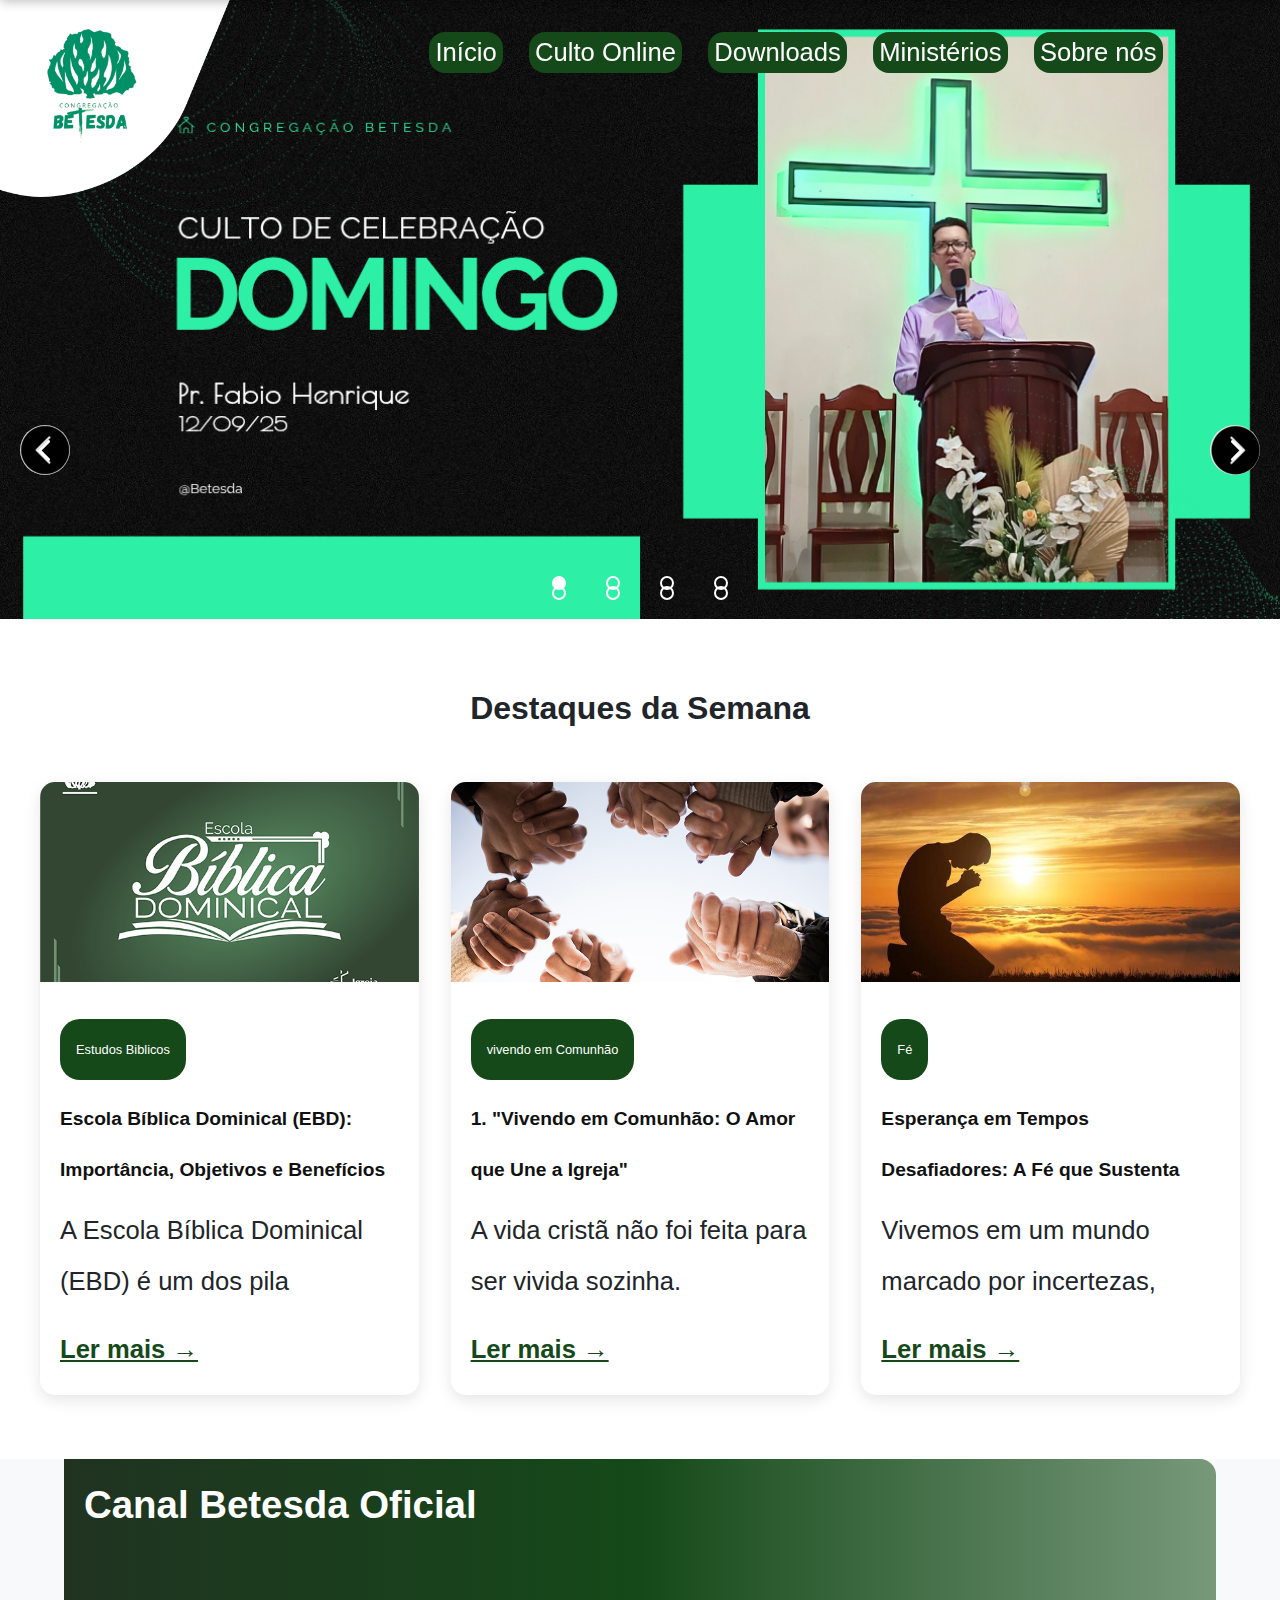
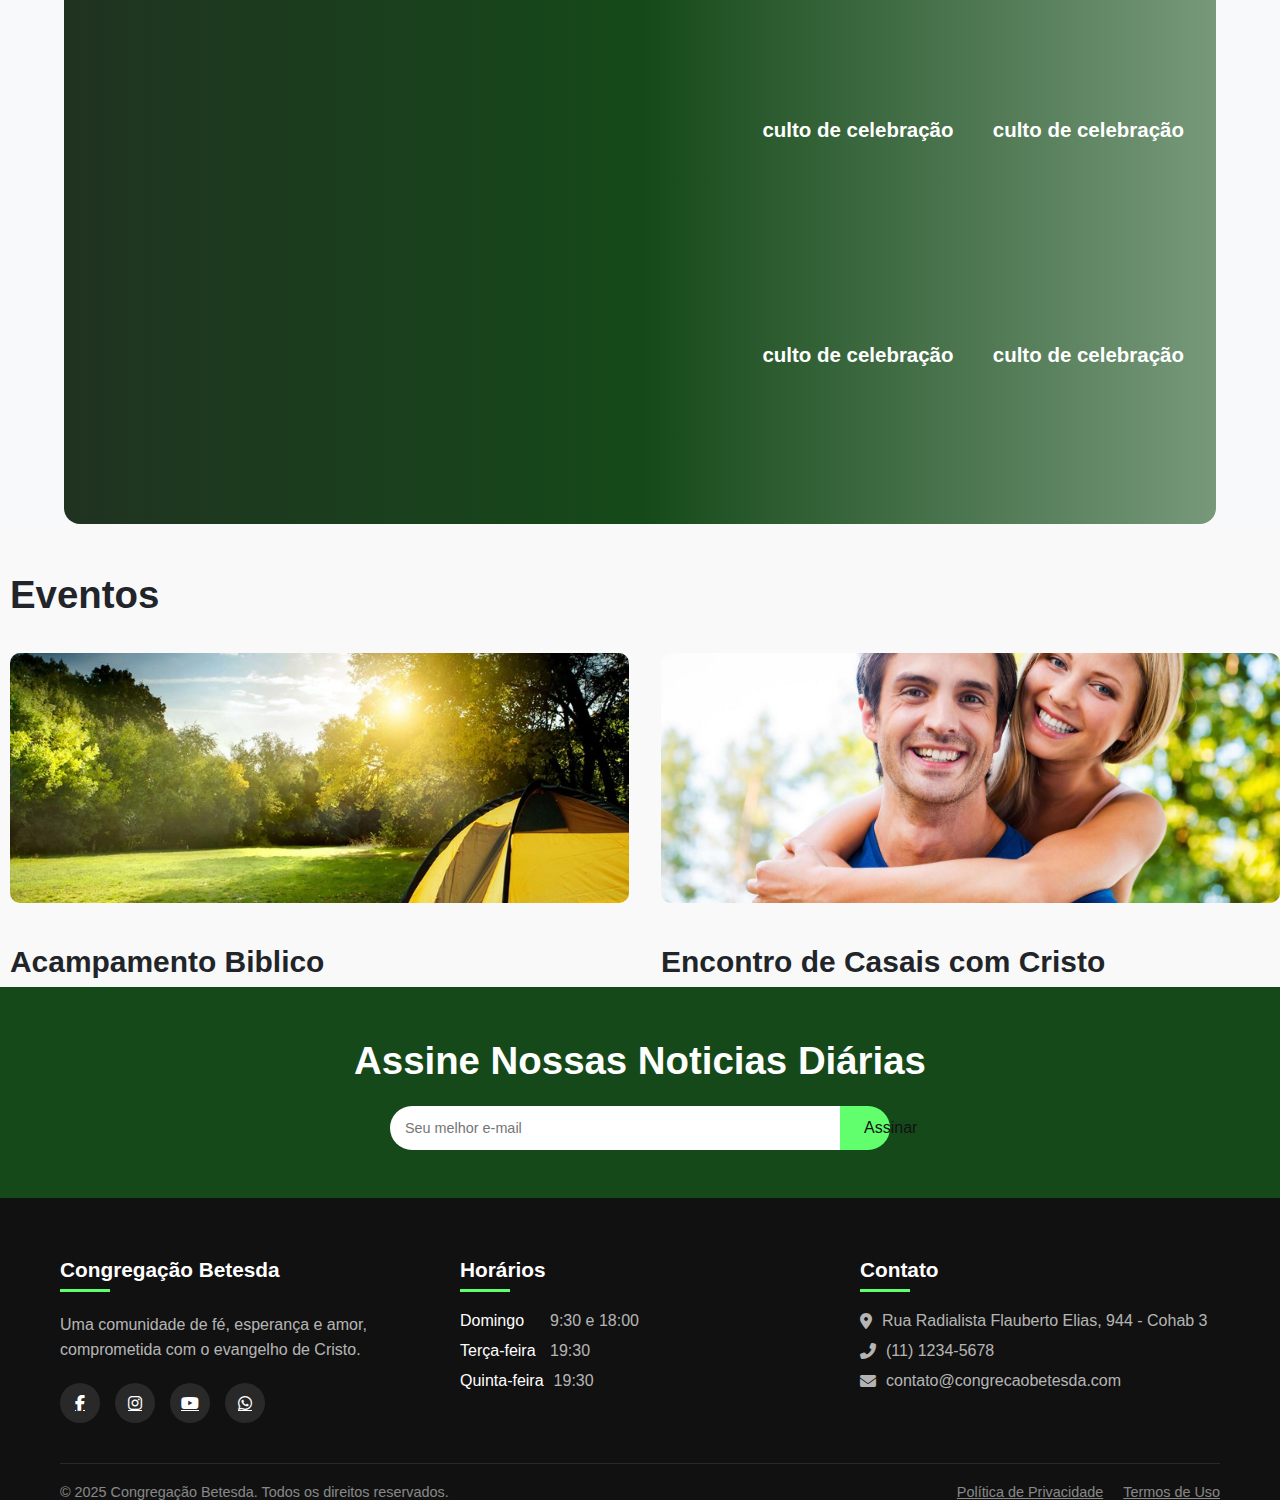
<file: index.html>
<!DOCTYPE html>
<html lang="pt-br">
<head>
    <meta charset="UTF-8">
    <meta name="viewport" content="width=device-width, initial-scale=1.0">
    <title>congregação Betesda</title>
    <link rel="stylesheet" href="estilo/style.css">
    <link rel="stylesheet" href="https://cdnjs.cloudflare.com/ajax/libs/font-awesome/6.4.0/css/all.min.css">
    
</head>
<body>
   <header class="header-fixo">
        <div id="logo">
        <img src="imagens/logo.png" class="logo"  alt="logo-marca">
    </div>

    <!-- menu principal desktop -->
    <nav class="menu-superior-direito">
        <ul class="menu-lista">
            <li><a href="index.html">Início</a></li>
            <li><a href="aovivo.html">Culto Online</a></li>
            <li><a href="downloads.html">Downloads</a></li>
            <li><a href="ministerios.html">Ministérios</a></li>
            <li><a href="sobrenos.html">Sobre nós</a></li>
        </ul>
    </nav>

     </header>

     <!-- Menu Secundário (inicialmente escondido) -->
<header class="header-secundario">
    <div id="logo-secundaria">
        <img src="imagens/logo.png" class="logo-secundaria" alt="logo-marca">
    </div>
    <nav class="menu-secundario">
        <ul class="menu-lista">
            <li><a href="index.html">Início</a></li>
            <li><a href="aovivo.html">Culto Online</a></li>
            <li><a href="downloads.html">Downloads</a></li>
            <li><a href="ministerios.html">Ministérios</a></li>
            <li><a href="sobrenos.html">Sobre nós</a></li>
        </ul>
    </nav>
</header>

<!-- Botão do menu sanduíche -->
<button class="menu-toggle" aria-label="Abrir menu">
    <span></span>
    <span></span>
    <span></span>
</button>

<!-- Menu mobile -->
<div class="menu-mobile">
    <ul class="menu-lista">
        <li><a href="index.html">Início</a></li>
        <li><a href="aovivo.html">Culto Online</a></li>
        <li><a href="downloads.html">Downloads</a></li>
        <li><a href="ministerios.html">Ministérios</a></li>
        <li><a href="sobrenos.html">Sobre nós</a></li>
    </ul>
</div>

<!-- Overlay do menu -->
<div class="menu-overlay"></div>


     
        <div class="slider">
       
        <div class="slides">
            
<!--bolas redondas-->
            <input type="radio" name="radio-btn" id="radio1"> 
            <input type="radio" name="radio-btn" id="radio2">
            <input type="radio" name="radio-btn" id="radio3">
            <input type="radio" name="radio-btn" id="radio4">
<!-- fim bolas redondas-->

<!--imagens do slider-->
            <div class="slide first">
                
                <img src="imagens/culto-de-domingo.png" alt="img1">

            </div>
            <div class="slide">
                <img src="imagens/santa-ceia.png" alt="img2">

            </div>
            <div class="slide ">
                <img src="imagens/acampamento.png" alt="img3">

            </div>
            <div class="slide ">
                <img src="imagens/pregadores-da-semana.png" alt="img4">

            </div>
            <!--navegação-->
            <div class="navigation-auto"> 
                <div class="auto-btn1"></div>
                <div class="auto-btn2"></div>
                <div class="auto-btn3"></div>
                <div class="auto-btn4"></div>

            </div>

        </div>

        <div class="manual-navigation">
            <label for="radio1" class="manual-btn"></label>
            <label for="radio2" class="manual-btn"></label>
            <label for="radio3" class="manual-btn"></label>
            <label for="radio4" class="manual-btn"></label>
        </div>

    </div>
    </header>

    <main>
    

    <!-- Destaques -->
    <section class="destaques-section">
        <h2>Destaques da Semana</h2>
        <div class="grid-colunas">
            <!-- Card 1 -->
            <article class="destaque-card">
                <img src="imagens/escola_dominical.png" alt="Estudos-Biblicos">
                <div class="card-content">
                    <span class="categoria-badge">Estudos Biblicos</span>
                    <h3>Escola Bíblica Dominical (EBD): Importância, Objetivos e Benefícios</h3>
                    <p>A Escola Bíblica Dominical (EBD) é um dos pila</p>
                    <a href="#" class="leia-mais">Ler mais →</a>
                </div>
            </article>
            
            <!-- Card 2 -->
            <article class="destaque-card">
                <img src="imagens/vivendo_comunhao.jpg" alt="vida_na_igreja">
                <div class="card-content">
                    <span class="categoria-badge">vivendo em Comunhão</span>
                    <h3>1. "Vivendo em Comunhão: O Amor que Une a Igreja"</h3>
                    <p>A vida cristã não foi feita para ser vivida sozinha. </p>
                    <a href="#" class="leia-mais">Ler mais →</a>
                </div>
            </article>
            
            <!-- Card 3 -->
            <article class="destaque-card">
                <img src="imagens/fe.jpg" alt="Culinária">
                <div class="card-content">
                    <span class="categoria-badge">Fé</span>
                    <h3>Esperança em Tempos Desafiadores: A Fé que Sustenta</h3>
                    <p>Vivemos em um mundo marcado por incertezas,</p>
                    <a href="#" class="leia-mais">Ler mais →</a>
                </div>
            </article>
        </div>
    </section>

    <!-- Seções Temáticas -->
    <section id="video" class="secao-tematica tech-section">
        <div class="videos">
             <h2 class="titulo">Canal Betesda Oficial</h2>
             <h3 class="titulo2">culto de celebração</h3>
             <h3 class="titulo3">culto de celebração</h3>
             <h3 class="titulo4">culto de celebração</h3>
             <h3 class="titulo5">culto de celebração</h3>
             <iframe width="560" height="315" src="https://www.youtube.com/embed/5f0iX0RpJhA?si=_NCQwjce2k69AZok" class="video_grande" title="YouTube video player" frameborder="0" allow="accelerometer; autoplay; clipboard-write; encrypted-media; gyroscope; picture-in-picture; web-share" referrerpolicy="strict-origin-when-cross-origin" allowfullscreen></iframe>

             <iframe width="560" height="315" src="https://www.youtube.com/embed/5f0iX0RpJhA?si=_NCQwjce2k69AZok" class="video_pequeno1" title="YouTube video player" frameborder="0" allow="accelerometer; autoplay; clipboard-write; encrypted-media; gyroscope; picture-in-picture; web-share" referrerpolicy="strict-origin-when-cross-origin" allowfullscreen></iframe>

             <iframe width="560" height="315" src="https://www.youtube.com/embed/5f0iX0RpJhA?si=_NCQwjce2k69AZok" class="video_pequeno2" title="YouTube video player" frameborder="0" allow="accelerometer; autoplay; clipboard-write; encrypted-media; gyroscope; picture-in-picture; web-share" referrerpolicy="strict-origin-when-cross-origin" allowfullscreen></iframe>

             <iframe width="560" height="315" src="https://www.youtube.com/embed/5f0iX0RpJhA?si=_NCQwjce2k69AZok" class="video_pequeno3" title="YouTube video player" frameborder="0" allow="accelerometer; autoplay; clipboard-write; encrypted-media; gyroscope; picture-in-picture; web-share" referrerpolicy="strict-origin-when-cross-origin" allowfullscreen></iframe>

             <iframe width="560" height="315" src="https://www.youtube.com/embed/5f0iX0RpJhA?si=_NCQwjce2k69AZok" class="video_pequeno4" title="YouTube video player" frameborder="0" allow="accelerometer; autoplay; clipboard-write; encrypted-media; gyroscope; picture-in-picture; web-share" referrerpolicy="strict-origin-when-cross-origin" allowfullscreen></iframe>
            
            <div class="grid-colunas">
                
            </div>
        </div>
    </section>

    <section id="viagens" class="secao-tematica viagens-section">
        <div class="secao-container">
            <h2>Eventos</h2>
            <div class="grid-duas-colunas">
                <div class="viagem-card">
                    <img src="imagens/acampamnetook.jpg" alt="Praias">
                    <h3>Acampamento Biblico</h3>
                </div>
                <div class="viagem-card">
                    <img src="imagens/casal.jfif" alt="Montanhas">
                    <h3>Encontro de Casais com Cristo</h3>
                </div>
            </div>
        </div>
    </section>

    <!-- Newsletter -->
    <section class="newsletter-section">
        <div class="newsletter-container">
            <h2>Assine Nossas Noticias Diárias</h2>
            <form class="newsletter-form">
                <input type="email" placeholder="Seu melhor e-mail" required>
                <button type="submit">Assinar</button>
            </form>
        </div>
    </section>

    <!-- Footer -->
   <footer class="footer">
        <div class="container">
            <div class="footer-grid">
                <div class="footer-col">
                    <h3>Congregação Betesda</h3>
                    <p>Uma comunidade de fé, esperança e amor, comprometida com o evangelho de Cristo.</p>
                    <div class="social-links">
                        <a href="#"><i class="fab fa-facebook-f"></i></a>
                        <a href="#"><i class="fab fa-instagram"></i></a>
                        <a href="#"><i class="fab fa-youtube"></i></a>
                        <a href="#"><i class="fab fa-whatsapp"></i></a>
                    </div>
                </div>

                <div class="footer-col">
                    <h3>Horários</h3>
                    <ul class="footer-menu">
                        <li><span>Domingo</span> 9:30 e 18:00</li>
                        <li><span>Terça-feira</span> 19:30</li>
                        <li><span>Quinta-feira</span> 19:30 </li>
                    </ul>
                </div>

                <div class="footer-col">
                    <h3>Contato</h3>
                    <ul class="footer-menu">
                        <li><i class="fas fa-map-marker-alt"></i> Rua Radialista Flauberto Elias, 944 - Cohab 3</li>
                        <li><i class="fas fa-phone-alt"></i> (11) 1234-5678</li>
                        <li><i class="fas fa-envelope"></i> contato@congrecaobetesda.com</li>
                    </ul>
                </div>

                
            </div>

            <div class="footer-bottom">
                <p>&copy; 2025 Congregação Betesda. Todos os direitos reservados.</p>
                <div class="footer-links">
                    <a href="#">Política de Privacidade</a>
                    <a href="#">Termos de Uso</a>
                </div>
            </div>
        </div>
    </footer>
    </main>

    <script src="scrip.js"></script>
</body>
</html>
</file>
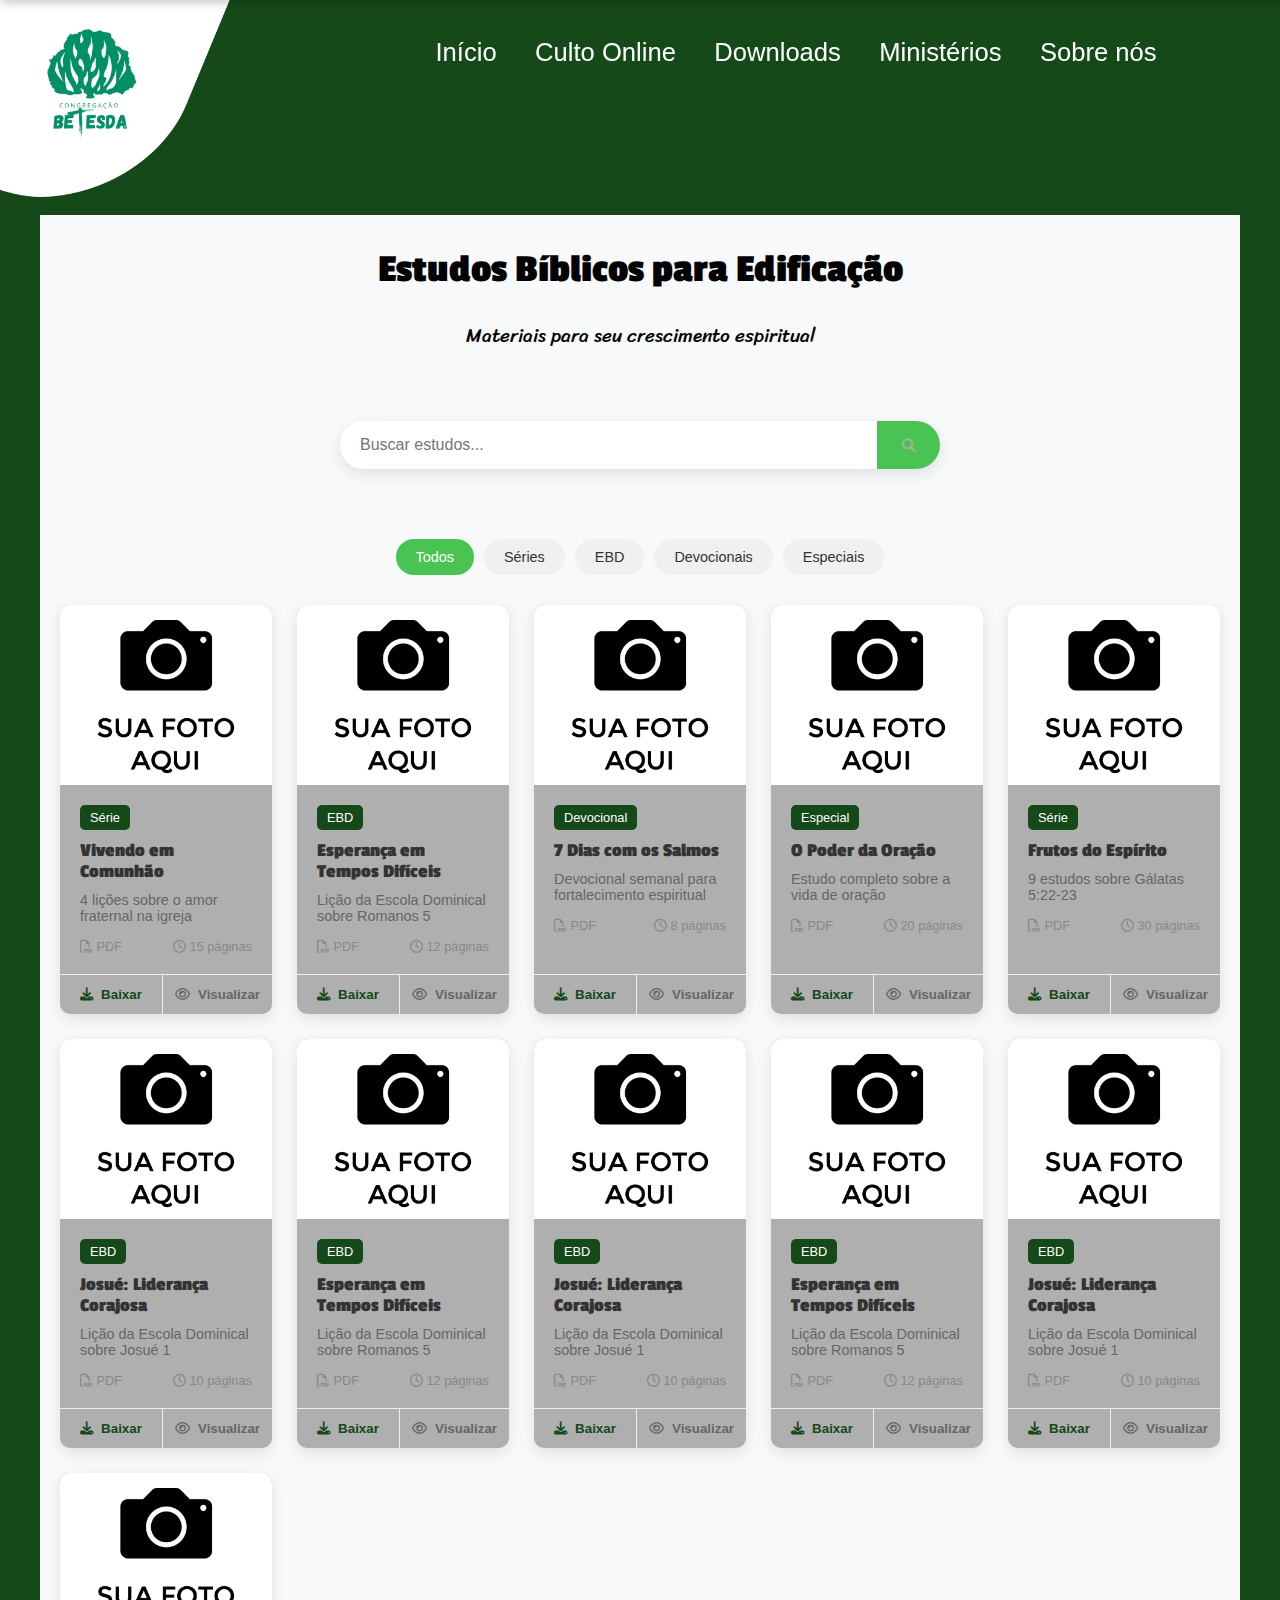
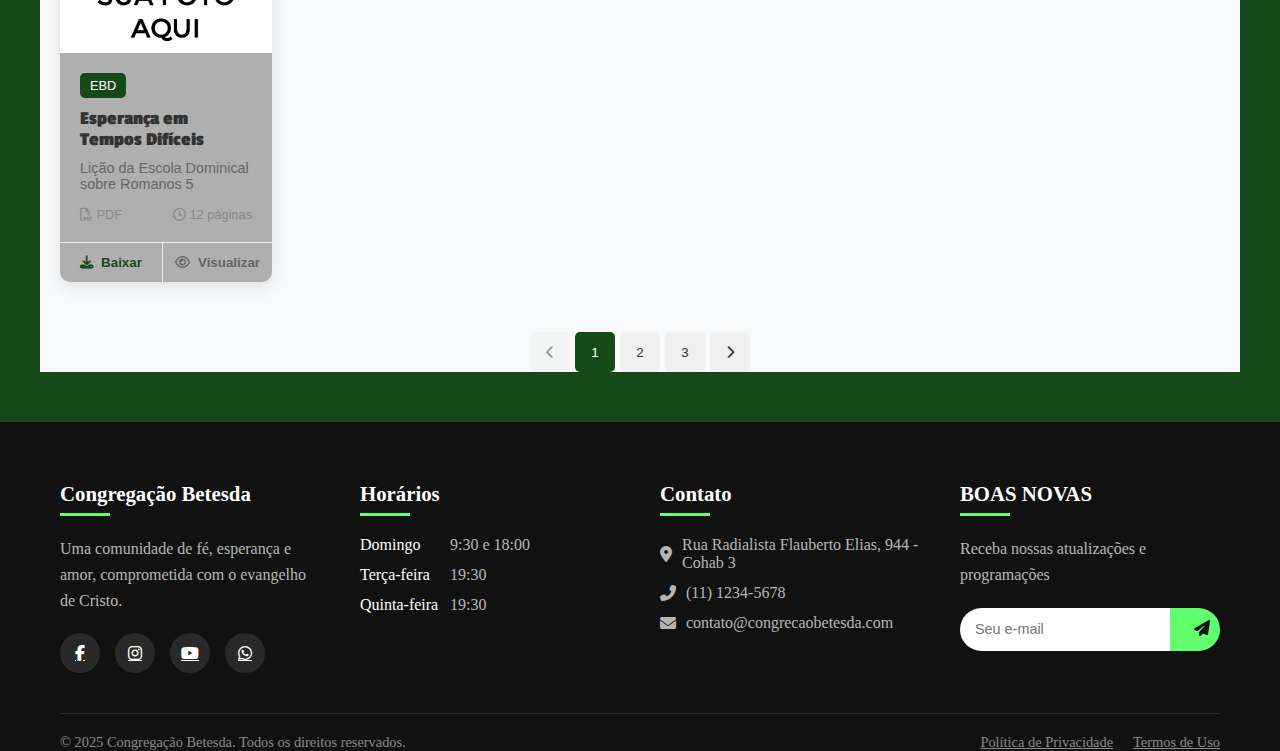
<file: downloads.html>
<!DOCTYPE html>
<html lang="pt-br">
<head>
    <meta charset="UTF-8">
    <meta name="viewport" content="width=device-width, initial-scale=1.0">
    <title>Downloads</title>
    <link rel="stylesheet" href="estilo/style.css">
    <link rel="stylesheet" href="https://cdnjs.cloudflare.com/ajax/libs/font-awesome/6.4.0/css/all.min.css">

</head>
<body>
    <header>
         <header class="header-fixo">
        <div id="logo">
        <img src="imagens/logo.png" class="logo"  alt="logo-marca">
    </div>

    <!-- menu principal desktop -->
    <nav class="menu-superior-direito">
        <ul class="menu-lista">
            <li><a href="index.html">Início</a></li>
            <li><a href="aovivo.html">Culto Online</a></li>
            <li><a href="downloads.html">Downloads</a></li>
            <li><a href="#">Ministérios</a></li>
            <li><a href="sobrenos.html">Sobre nós</a></li>
        </ul>
    </nav>

     </header>

     <!-- Menu Secundário (inicialmente escondido) -->
<header class="header-secundario">
    <div id="logo-secundaria">
        <img src="imagens/logo.png" class="logo-secundaria" alt="logo-marca">
    </div>
    <nav class="menu-secundario">
        <ul class="menu-lista">
            <li><a href="index.html">Início</a></li>
            <li><a href="aovivo.html">Culto Online</a></li>
            <li><a href="downloads.html">Downloads</a></li>
            <li><a href="#">Ministérios</a></li>
            <li><a href="sobrenos.html">Sobre nós</a></li>
        </ul>
    </nav>
</header>

<!-- Botão do menu sanduíche -->
<button class="menu-toggle" aria-label="Abrir menu">
    <span></span>
    <span></span>
    <span></span>
</button>

<!-- Menu mobile -->
<div class="menu-mobile">
    <ul class="menu-lista">
        <li><a href="index.html">Início</a></li>
        <li><a href="aovivo.html">Culto Online</a></li>
        <li><a href="downloads.html">Downloads</a></li>
        <li><a href="#">Ministérios</a></li>
        <li><a href="sobrenos.html">Sobre nós</a></li>
    </ul>
</div>

<!-- Overlay do menu -->
<div class="menu-overlay"></div>
   
    <main>
       
<section class="topo">

</section>
    </header>
    <!-- Conteúdo Principal -->
    <main class="downloads-container">
        <section class="hero-downloads">
            <h1>Estudos Bíblicos para Edificação</h1>
            <p>Materiais para seu crescimento espiritual</p>
            
            <!-- Barra de Pesquisa -->
            <div class="search-container">
                <input type="text" id="search-input" placeholder="Buscar estudos...">
                <button id="search-btn"><i class="fas fa-search"></i></button>
            </div>
        </section>

        <!-- Filtros -->
        <div class="filters">
            <button class="filter-btn active" data-filter="all">Todos</button>
            <button class="filter-btn" data-filter="series">Séries</button>
            <button class="filter-btn" data-filter="ebd">EBD</button>
            <button class="filter-btn" data-filter="devocionais">Devocionais</button>
            <button class="filter-btn" data-filter="especiais">Especiais</button>
        </div>

        <!-- Grid de Downloads -->
        <div class="downloads-grid">
            <!-- Item 1 -->
            <div class="download-item" data-category="series">
                <div class="download-card">
                    <img src="imagens/sua_foto.png" alt="Estudo Bíblico">
                    <div class="download-info">
                        <span class="category-badge">Série</span>
                        <h3>Vivendo em Comunhão</h3>
                        <p>4 lições sobre o amor fraternal na igreja</p>
                        <div class="download-meta">
                            <span><i class="far fa-file-pdf"></i> PDF</span>
                            <span><i class="far fa-clock"></i> 15 páginas</span>
                        </div>
                    </div>
                    <div class="download-actions">
                        <button class="download-btn"><i class="fas fa-download"></i> Baixar</button>
                        <button class="preview-btn"><i class="far fa-eye"></i> Visualizar</button>
                    </div>
                </div>
            </div>

            <!-- Item 2 -->
            <div class="download-item" data-category="ebd">
                <div class="download-card">
                    <img src="imagens/sua_foto.png" alt="Estudo Bíblico">
                    <div class="download-info">
                        <span class="category-badge">EBD</span>
                        <h3>Esperança em Tempos Difíceis</h3>
                        <p>Lição da Escola Dominical sobre Romanos 5</p>
                        <div class="download-meta">
                            <span><i class="far fa-file-pdf"></i> PDF</span>
                            <span><i class="far fa-clock"></i> 12 páginas</span>
                        </div>
                    </div>
                    <div class="download-actions">
                        <button class="download-btn"><i class="fas fa-download"></i> Baixar</button>
                        <button class="preview-btn"><i class="far fa-eye"></i> Visualizar</button>
                    </div>
                </div>
            </div>

            <!-- Item 3 -->
            <div class="download-item" data-category="devocionais">
                <div class="download-card">
                    <img src="imagens/sua_foto.png" alt="Estudo Bíblico">
                    <div class="download-info">
                        <span class="category-badge">Devocional</span>
                        <h3>7 Dias com os Salmos</h3>
                        <p>Devocional semanal para fortalecimento espiritual</p>
                        <div class="download-meta">
                            <span><i class="far fa-file-pdf"></i> PDF</span>
                            <span><i class="far fa-clock"></i> 8 páginas</span>
                        </div>
                    </div>
                    <div class="download-actions">
                        <button class="download-btn"><i class="fas fa-download"></i> Baixar</button>
                        <button class="preview-btn"><i class="far fa-eye"></i> Visualizar</button>
                    </div>
                </div>
            </div>

            <!-- Item 4 -->
            <div class="download-item" data-category="especiais">
                <div class="download-card">
                    <img src="imagens/sua_foto.png" alt="Estudo Bíblico">
                    <div class="download-info">
                        <span class="category-badge">Especial</span>
                        <h3>O Poder da Oração</h3>
                        <p>Estudo completo sobre a vida de oração</p>
                        <div class="download-meta">
                            <span><i class="far fa-file-pdf"></i> PDF</span>
                            <span><i class="far fa-clock"></i> 20 páginas</span>
                        </div>
                    </div>
                    <div class="download-actions">
                        <button class="download-btn"><i class="fas fa-download"></i> Baixar</button>
                        <button class="preview-btn"><i class="far fa-eye"></i> Visualizar</button>
                    </div>
                </div>
            </div>

            <!-- Item 5 -->
            <div class="download-item" data-category="series">
                <div class="download-card">
                    <img src="imagens/sua_foto.png" alt="Estudo Bíblico">
                    <div class="download-info">
                        <span class="category-badge">Série</span>
                        <h3>Frutos do Espírito</h3>
                        <p>9 estudos sobre Gálatas 5:22-23</p>
                        <div class="download-meta">
                            <span><i class="far fa-file-pdf"></i> PDF</span>
                            <span><i class="far fa-clock"></i> 30 páginas</span>
                        </div>
                    </div>
                    <div class="download-actions">
                        <button class="download-btn"><i class="fas fa-download"></i> Baixar</button>
                        <button class="preview-btn"><i class="far fa-eye"></i> Visualizar</button>
                    </div>
                </div>
            </div>

            <!-- Item 6 -->
            <div class="download-item" data-category="ebd">
                <div class="download-card">
                    <img src="imagens/sua_foto.png" alt="Estudo Bíblico">
                    <div class="download-info">
                        <span class="category-badge">EBD</span>
                        <h3>Josué: Liderança Corajosa</h3>
                        <p>Lição da Escola Dominical sobre Josué 1</p>
                        <div class="download-meta">
                            <span><i class="far fa-file-pdf"></i> PDF</span>
                            <span><i class="far fa-clock"></i> 10 páginas</span>
                        </div>
                    </div>
                    <div class="download-actions">
                        <button class="download-btn"><i class="fas fa-download"></i> Baixar</button>
                        <button class="preview-btn"><i class="far fa-eye"></i> Visualizar</button>
                    </div>
                </div>
            </div>
        

         <div class="download-item" data-category="ebd">
                <div class="download-card">
                    <img src="imagens/sua_foto.png" alt="Estudo Bíblico">
                    <div class="download-info">
                        <span class="category-badge">EBD</span>
                        <h3>Esperança em Tempos Difíceis</h3>
                        <p>Lição da Escola Dominical sobre Romanos 5</p>
                        <div class="download-meta">
                            <span><i class="far fa-file-pdf"></i> PDF</span>
                            <span><i class="far fa-clock"></i> 12 páginas</span>
                        </div>
                    </div>
                    <div class="download-actions">
                        <button class="download-btn"><i class="fas fa-download"></i> Baixar</button>
                        <button class="preview-btn"><i class="far fa-eye"></i> Visualizar</button>
                    </div>
                </div>
            </div>
            <!-- Item 7 -->
            <div class="download-item" data-category="ebd">
                <div class="download-card">
                    <img src="imagens/sua_foto.png" alt="Estudo Bíblico">
                    <div class="download-info">
                        <span class="category-badge">EBD</span>
                        <h3>Josué: Liderança Corajosa</h3>
                        <p>Lição da Escola Dominical sobre Josué 1</p>
                        <div class="download-meta">
                            <span><i class="far fa-file-pdf"></i> PDF</span>
                            <span><i class="far fa-clock"></i> 10 páginas</span>
                        </div>
                    </div>
                    <div class="download-actions">
                        <button class="download-btn"><i class="fas fa-download"></i> Baixar</button>
                        <button class="preview-btn"><i class="far fa-eye"></i> Visualizar</button>
                    </div>
                </div>
            </div>
        

         <div class="download-item" data-category="ebd">
                <div class="download-card">
                    <img src="imagens/sua_foto.png" alt="Estudo Bíblico">
                    <div class="download-info">
                        <span class="category-badge">EBD</span>
                        <h3>Esperança em Tempos Difíceis</h3>
                        <p>Lição da Escola Dominical sobre Romanos 5</p>
                        <div class="download-meta">
                            <span><i class="far fa-file-pdf"></i> PDF</span>
                            <span><i class="far fa-clock"></i> 12 páginas</span>
                        </div>
                    </div>
                    <div class="download-actions">
                        <button class="download-btn"><i class="fas fa-download"></i> Baixar</button>
                        <button class="preview-btn"><i class="far fa-eye"></i> Visualizar</button>
                    </div>
                </div>
            </div>
            <!-- Item 8-->
            <div class="download-item" data-category="ebd">
                <div class="download-card">
                    <img src="imagens/sua_foto.png" alt="Estudo Bíblico">
                    <div class="download-info">
                        <span class="category-badge">EBD</span>
                        <h3>Josué: Liderança Corajosa</h3>
                        <p>Lição da Escola Dominical sobre Josué 1</p>
                        <div class="download-meta">
                            <span><i class="far fa-file-pdf"></i> PDF</span>
                            <span><i class="far fa-clock"></i> 10 páginas</span>
                        </div>
                    </div>
                    <div class="download-actions">
                        <button class="download-btn"><i class="fas fa-download"></i> Baixar</button>
                        <button class="preview-btn"><i class="far fa-eye"></i> Visualizar</button>
                    </div>
                </div>
            </div>
        

         <div class="download-item" data-category="ebd">
                <div class="download-card">
                    <img src="imagens/sua_foto.png" alt="Estudo Bíblico">
                    <div class="download-info">
                        <span class="category-badge">EBD</span>
                        <h3>Esperança em Tempos Difíceis</h3>
                        <p>Lição da Escola Dominical sobre Romanos 5</p>
                        <div class="download-meta">
                            <span><i class="far fa-file-pdf"></i> PDF</span>
                            <span><i class="far fa-clock"></i> 12 páginas</span>
                        </div>
                    </div>
                    <div class="download-actions">
                        <button class="download-btn"><i class="fas fa-download"></i> Baixar</button>
                        <button class="preview-btn"><i class="far fa-eye"></i> Visualizar</button>
                    </div>
                </div>
            </div>
        
        </div>

         

            

        <!-- Paginação -->
        <div class="pagination">
            <button class="page-btn disabled"><i class="fas fa-chevron-left"></i></button>
            <button class="page-btn active">1</button>
            <button class="page-btn">2</button>
            <button class="page-btn">3</button>
            <button class="page-btn"><i class="fas fa-chevron-right"></i></button>
        </div>
    </main>

    <!-- Footer -->
    <footer class="footer">
        <div class="container">
            <div class="footer-grid">
                <div class="footer-col">
                    <h3>Congregação Betesda</h3>
                    <p>Uma comunidade de fé, esperança e amor, comprometida com o evangelho de Cristo.</p>
                    <div class="social-links">
                        <a href="#"><i class="fab fa-facebook-f"></i></a>
                        <a href="#"><i class="fab fa-instagram"></i></a>
                        <a href="#"><i class="fab fa-youtube"></i></a>
                        <a href="#"><i class="fab fa-whatsapp"></i></a>
                    </div>
                </div>

                <div class="footer-col">
                    <h3>Horários</h3>
                    <ul class="footer-menu">
                        <li><span>Domingo</span> 9:30 e 18:00</li>
                        <li><span>Terça-feira</span> 19:30</li>
                        <li><span>Quinta-feira</span> 19:30 </li>
                    </ul>
                </div>

                <div class="footer-col">
                    <h3>Contato</h3>
                    <ul class="footer-menu">
                        <li><i class="fas fa-map-marker-alt"></i> Rua Radialista Flauberto Elias, 944 - Cohab 3</li>
                        <li><i class="fas fa-phone-alt"></i> (11) 1234-5678</li>
                        <li><i class="fas fa-envelope"></i> contato@congrecaobetesda.com</li>
                    </ul>
                </div>

                <div class="footer-col">
                    <h3>BOAS NOVAS</h3>
                    <p>Receba nossas atualizações e programações</p>
                    <form class="newsletter-form">
                        <input type="email" placeholder="Seu e-mail">
                        <button type="submit">
                            <i class="fas fa-paper-plane"></i>
                        </button>
                    </form>
                </div>
            </div>

            <div class="footer-bottom">
                <p>&copy; 2025 Congregação Betesda. Todos os direitos reservados.</p>
                <div class="footer-links">
                    <a href="#">Política de Privacidade</a>
                    <a href="#">Termos de Uso</a>
                </div>
            </div>
        </div>
    </footer>
    <script src="scrip.js"></script>
    
</body>
</html>
</file>
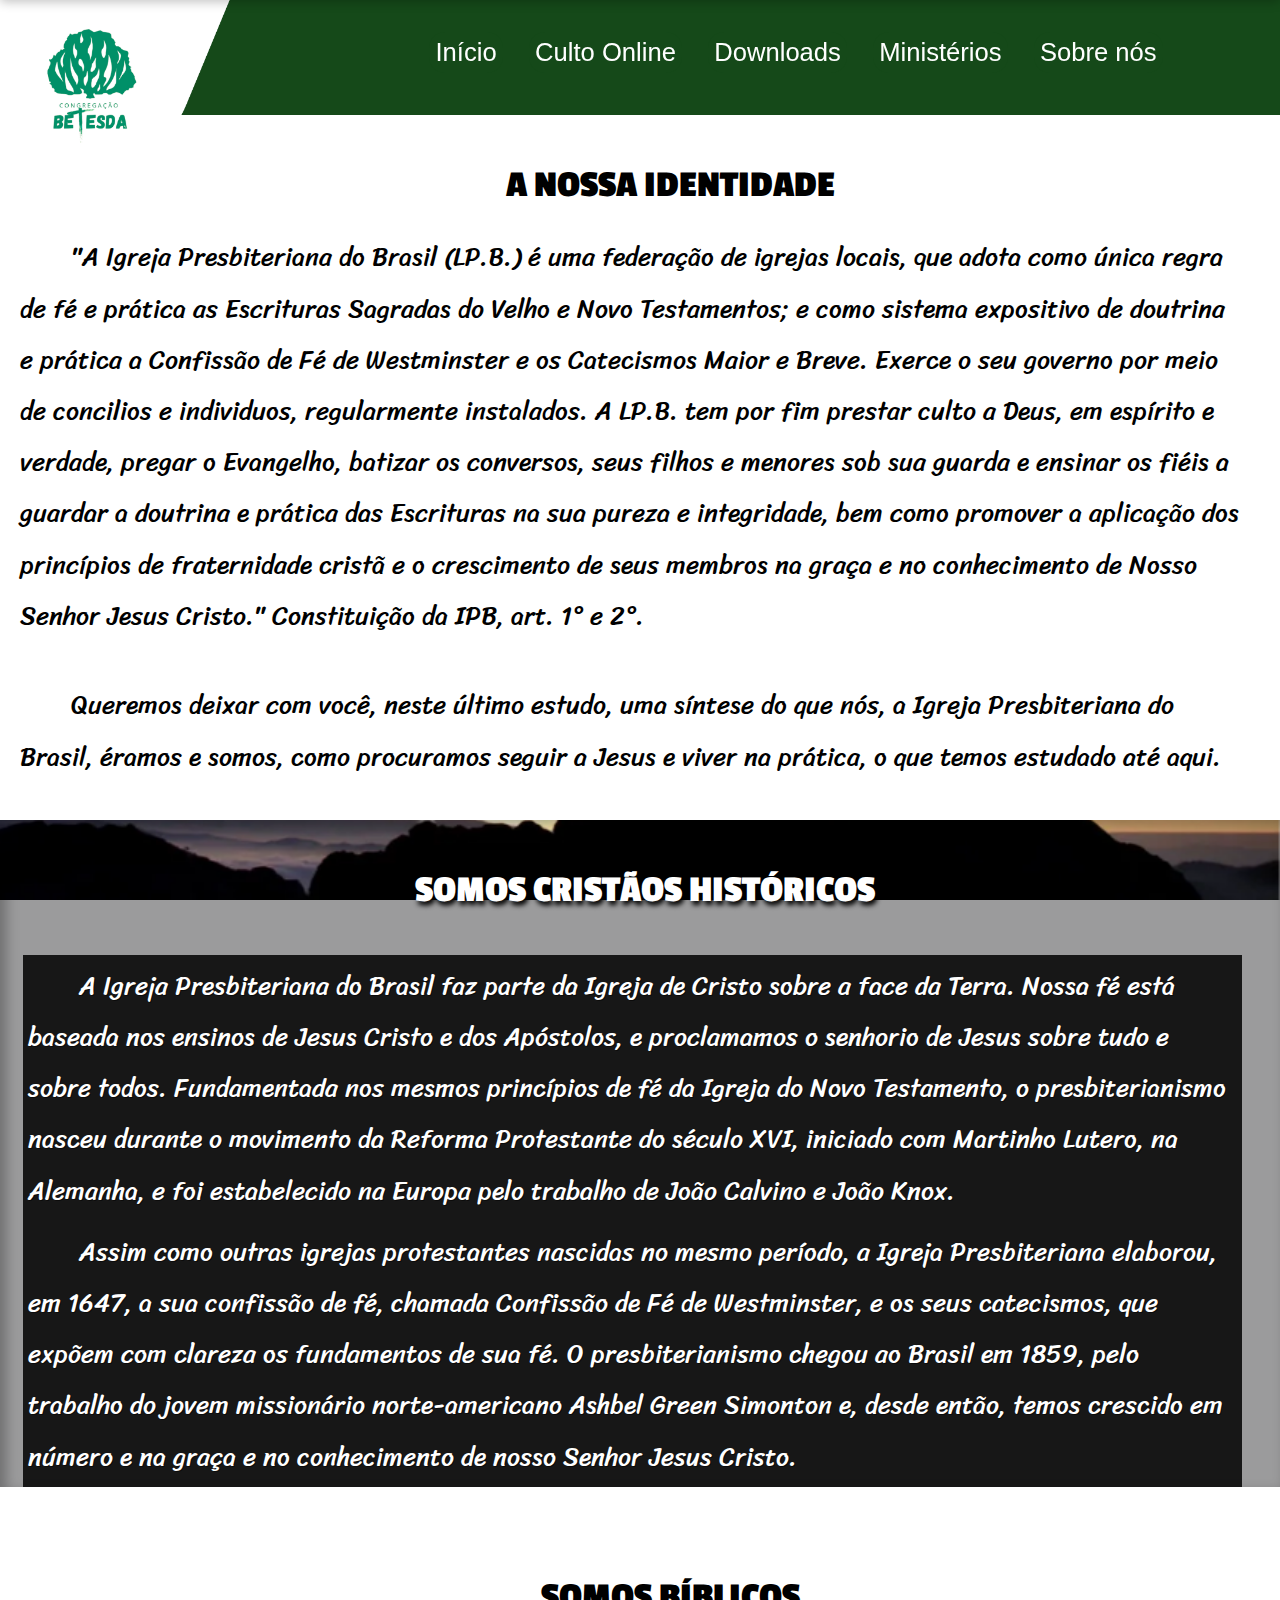
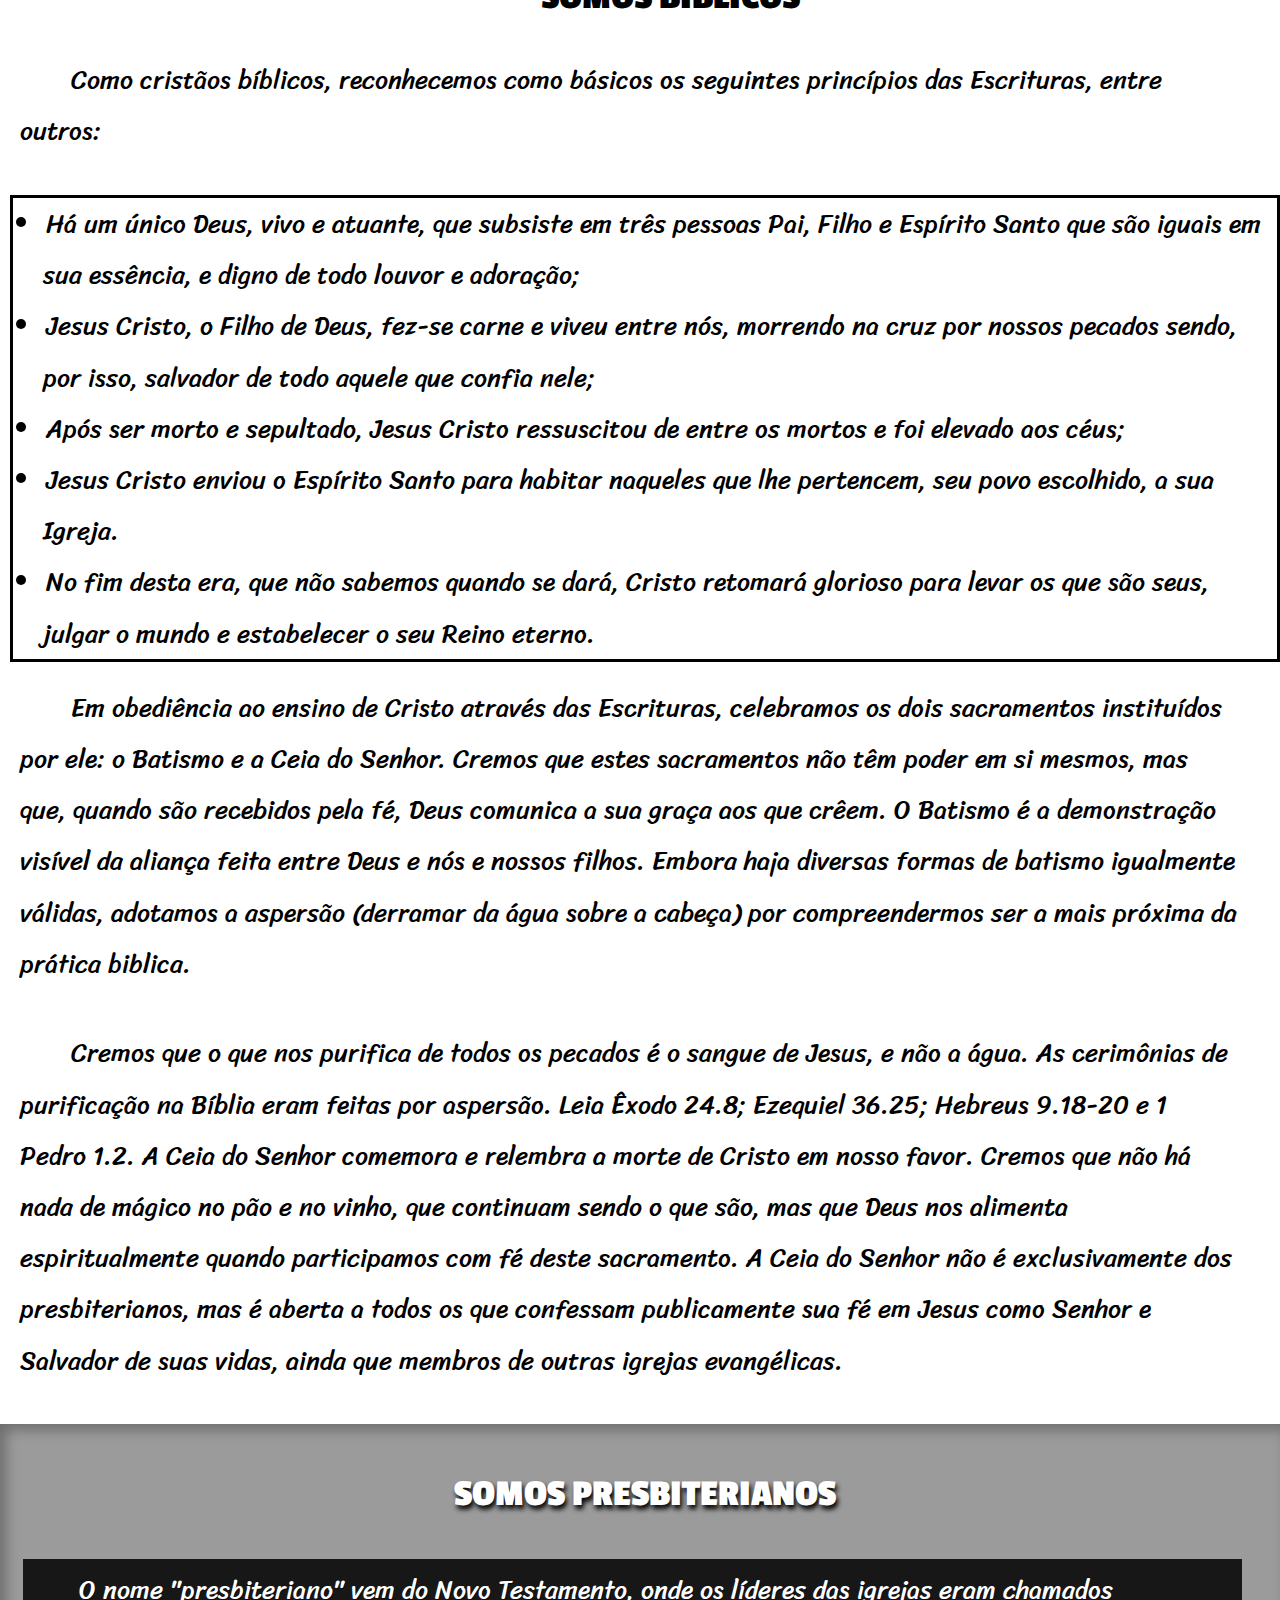
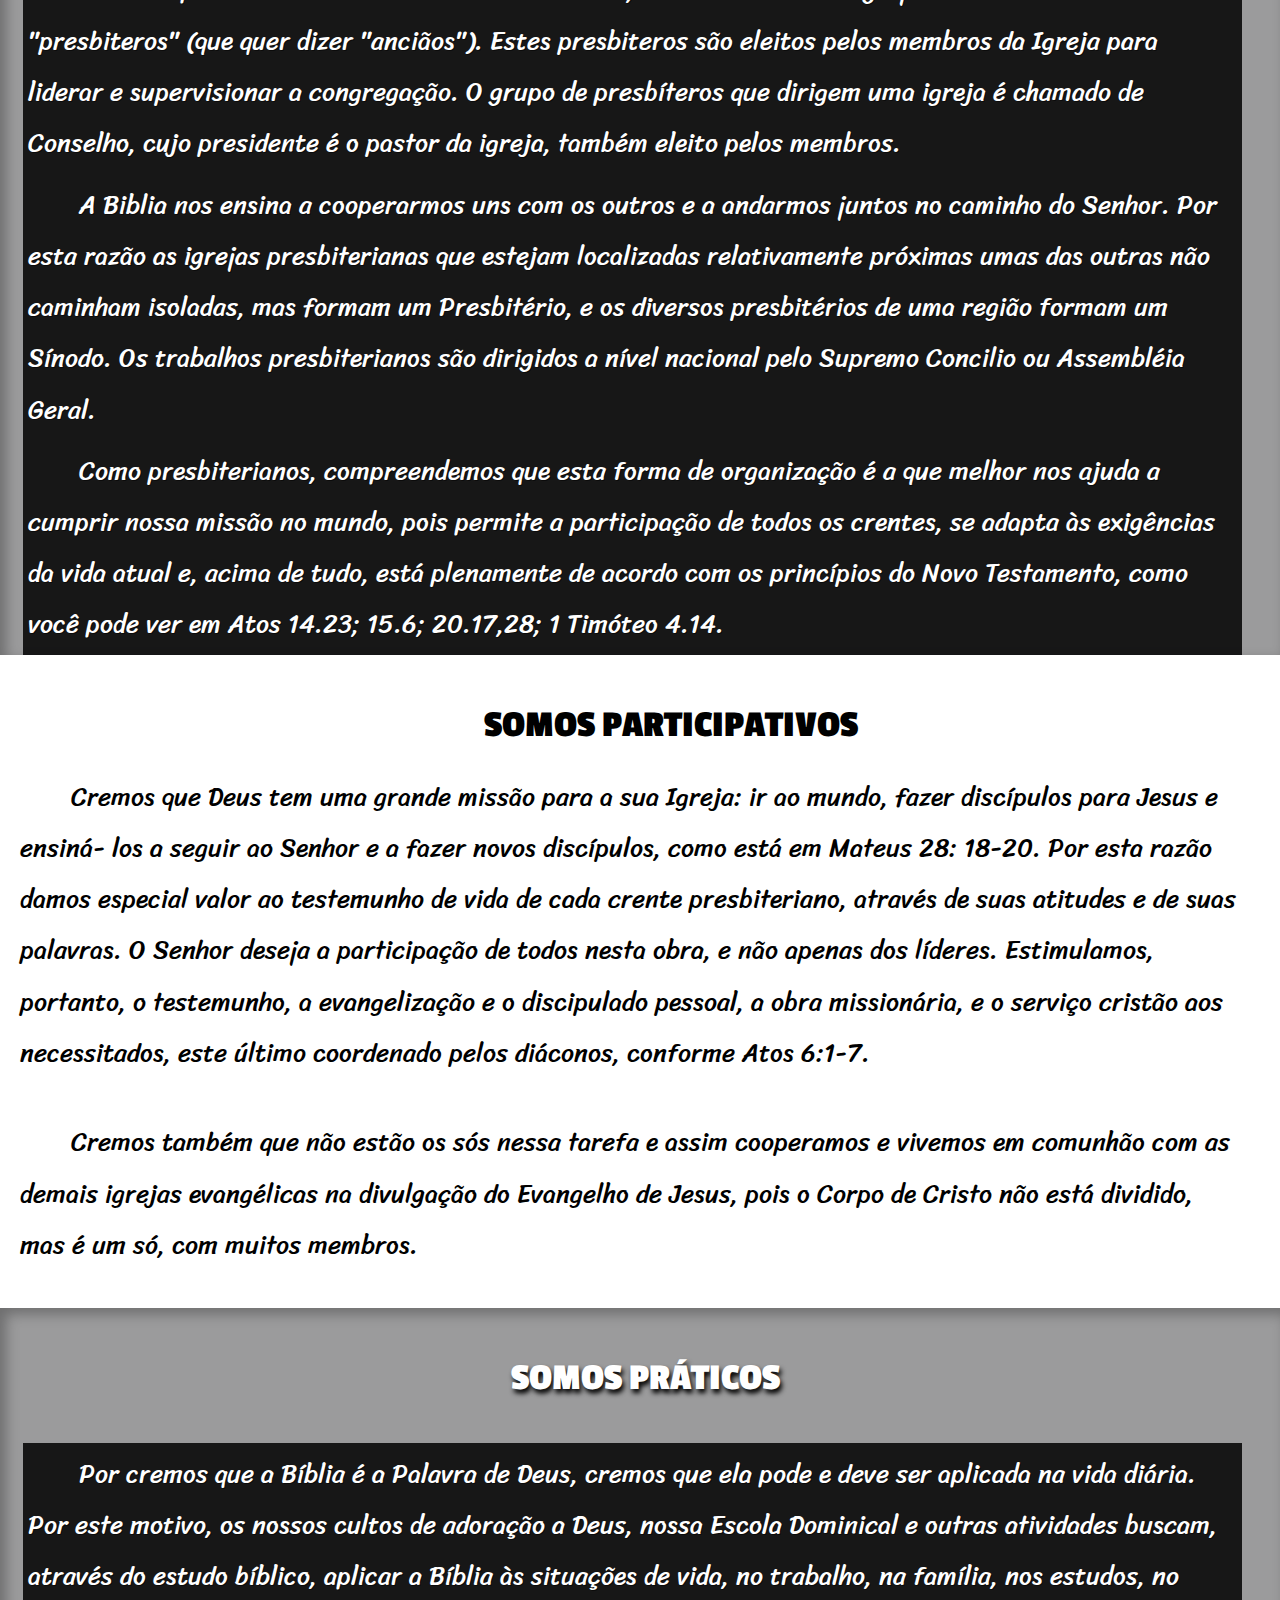
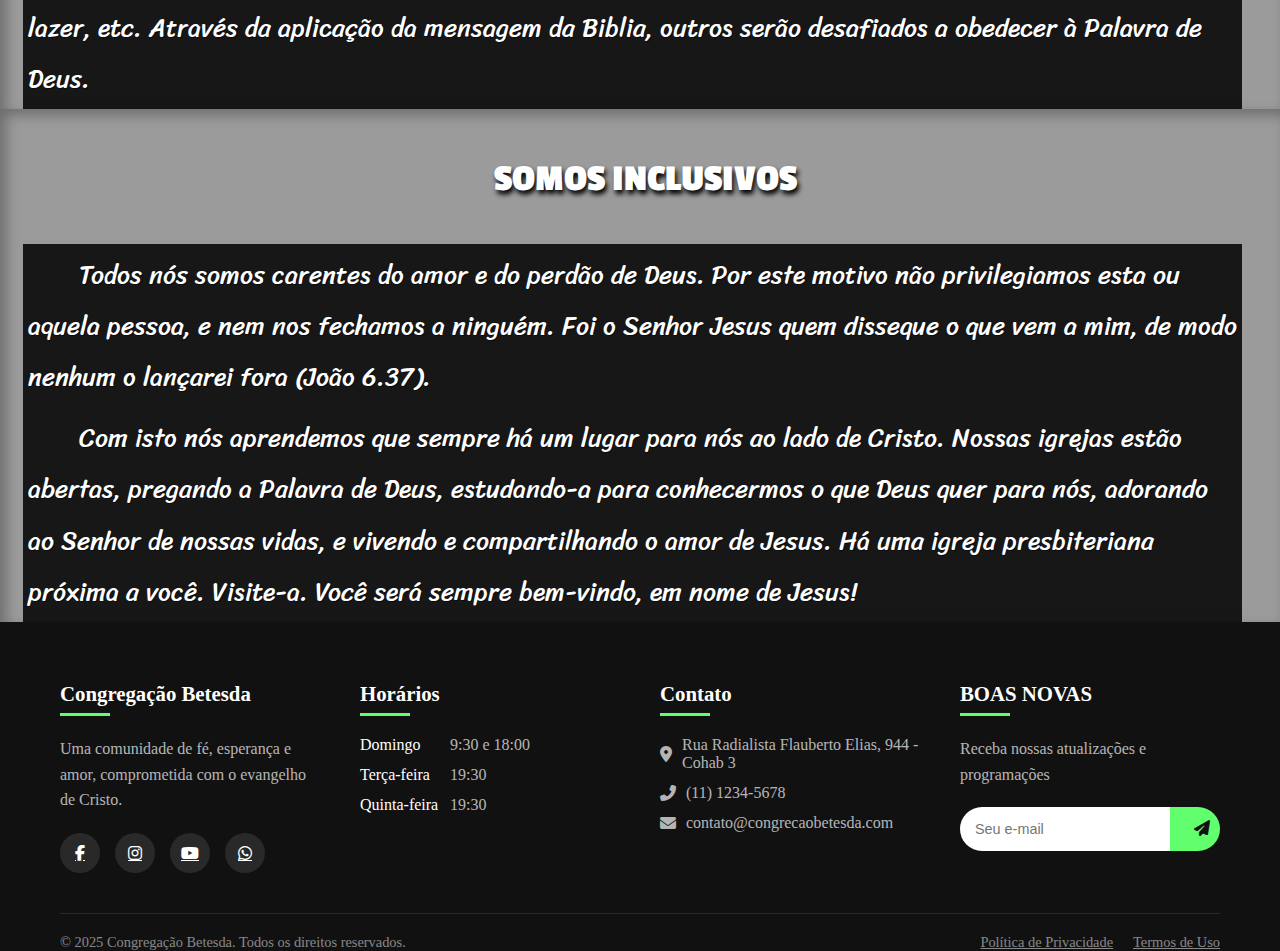
<file: sobrenos.html>
<!DOCTYPE html>
<html lang="pt-br">
<head>
    <meta charset="UTF-8">
    <meta name="viewport" content="width=device-width, initial-scale=1.0">
    <title>sobrenós</title>
    <link rel="stylesheet" href="estilo/style.css">
    <link rel="stylesheet" href="https://cdnjs.cloudflare.com/ajax/libs/font-awesome/6.4.0/css/all.min.css">
</head>
<body>
    <header class="header-fixo">
        <div id="logo">
        <img src="imagens/logo.png" class="logo"  alt="logo-marca">
    </div>

    <!-- menu principal desktop -->
    <nav class="menu-superior-direito">
        <ul class="menu-lista">
            <li><a href="index.html">Início</a></li>
            <li><a href="aovivo.html">Culto Online</a></li>
            <li><a href="downloads.html">Downloads</a></li>
            <li><a href="ministerios.html">Ministérios</a></li>
            <li><a href="sobrenos.html">Sobre nós</a></li>
        </ul>
    </nav>

     </header>

     <!-- Menu Secundário (inicialmente escondido) -->
<header class="header-secundario">
    <div id="logo-secundaria">
        <img src="imagens/logo.png" class="logo-secundaria" alt="logo-marca">
    </div>
    <nav class="menu-secundario">
        <ul class="menu-lista">
            <li><a href="index.html">Início</a></li>
            <li><a href="aovivo.html">Culto Online</a></li>
            <li><a href="downloads.html">Downloads</a></li>
            <li><a href="ministerios.html">Ministérios</a></li>
            <li><a href="sobrenos.html">Sobre nós</a></li>
        </ul>
    </nav>
</header>

<!-- Botão do menu sanduíche -->
<button class="menu-toggle" aria-label="Abrir menu">
    <span></span>
    <span></span>
    <span></span>
</button>

<!-- Menu mobile -->
<div class="menu-mobile">
    <ul class="menu-lista">
        <li><a href="index.html">Início</a></li>
        <li><a href="aovivo.html">Culto Online</a></li>
        <li><a href="downloads.html">Downloads</a></li>
        <li><a href="#">Ministérios</a></li>
        <li><a href="sobrenos.html">Sobre nós</a></li>
    </ul>
</div>

<!-- Overlay do menu -->
<div class="menu-overlay"></div>
   
    <main>
       
<section class="topo">

</section>
<section class="normal" >
    <h2>A NOSSA IDENTIDADE</h2>
    
        <p>"A Igreja Presbiteriana do Brasil (LP.B.) é uma federação de igrejas locais, que adota como única regra de fé e prática as Escrituras Sagradas do Velho e Novo Testamentos; e como sistema expositivo de doutrina e prática a Confissão de Fé de Westminster e os Catecismos Maior e Breve. Exerce o seu governo por meio de concilios e individuos, regularmente instalados. A LP.B. tem por fim prestar culto a Deus, em espírito e verdade, pregar o Evangelho, batizar os conversos, seus filhos e menores sob sua guarda e ensinar os fiéis a guardar a doutrina e prática das Escrituras na sua pureza e integridade, bem como promover a aplicação dos princípios de fraternidade cristã e o crescimento de seus membros na graça e no conhecimento de Nosso Senhor Jesus Cristo." Constituição da IPB, art. 1° e 2°.</p>
    
        <p>Queremos deixar com você, neste último estudo, uma síntese do que nós, a Igreja Presbiteriana do Brasil, éramos e somos, como procuramos seguir a Jesus e viver na prática, o que temos estudado até aqui.</p>
</section>

<section class="imagem" id="img01">
    <h2>SOMOS CRISTÃOS HISTÓRICOS</h2>
    
      <p>
          A Igreja Presbiteriana do Brasil faz parte da Igreja  de Cristo sobre a face da Terra. Nossa fé está baseada nos ensinos de Jesus Cristo e dos Apóstolos, e proclamamos o senhorio de Jesus sobre tudo e sobre todos.
          Fundamentada nos mesmos princípios de fé da Igreja do Novo Testamento, o presbiterianismo nasceu durante o movimento da Reforma Protestante do século XVI, iniciado com Martinho Lutero, na Alemanha, e foi estabelecido na Europa pelo trabalho de João Calvino e João Knox.
      </p>
      <p>
          Assim como outras igrejas protestantes nascidas no mesmo período, a Igreja Presbiteriana elaborou, em 1647, a sua confissão de fé, chamada Confissão de Fé de Westminster, e os seus catecismos, que expõem com clareza os fundamentos de sua fé.
          O presbiterianismo chegou ao Brasil em 1859, pelo trabalho do jovem missionário norte-americano Ashbel Green Simonton e, desde então, temos crescido em número e na graça e no conhecimento de nosso Senhor Jesus Cristo.
      </p>
</section>

<section class="normal">
    
    <h2 class="tabela">SOMOS BÍBLICOS</h2>
    <br>
    
        <p>Como cristãos bíblicos, reconhecemos como básicos os seguintes princípios das Escrituras, entre outros:</p>
    
    <ul>
        <li>Há um único Deus, vivo e atuante, que subsiste em três pessoas Pai, Filho e Espírito Santo que são iguais em sua essência, e digno de todo louvor e adoração;</li>
        <li>Jesus Cristo, o Filho de Deus, fez-se carne e viveu entre nós, morrendo na cruz por nossos pecados sendo, por isso, salvador de todo aquele que confia nele;</li>
        <li>Após ser morto e sepultado, Jesus Cristo ressuscitou de entre os mortos e foi elevado aos céus;</li>
        <li>Jesus Cristo enviou o Espírito Santo para habitar naqueles que lhe pertencem, seu povo escolhido, a sua Igreja.</li>
        <li>No fim desta era, que não sabemos quando se dará, Cristo retomará glorioso para levar os que são seus, julgar o mundo e estabelecer o seu Reino eterno.</li>
    </ul>
    
        <p>Em obediência ao ensino de Cristo através das Escrituras, celebramos os dois sacramentos instituídos por ele: o Batismo e a Ceia do Senhor. Cremos que estes sacramentos não têm poder em si mesmos, mas que, quando são recebidos pela fé, Deus comunica a sua graça aos que crêem. O Batismo é a demonstração visível da aliança feita entre Deus e nós e nossos filhos. Embora haja diversas formas de batismo igualmente válidas, adotamos a aspersão (derramar da água sobre a cabeça) por compreendermos ser a mais próxima da prática biblica.</p>
        <p>Cremos que o que nos purifica de todos os pecados é o sangue de Jesus, e não a água. As cerimônias de purificação na Bíblia eram feitas por aspersão. Leia Êxodo 24.8; Ezequiel 36.25; Hebreus 9.18-20 e 1 Pedro 1.2. A Ceia do Senhor comemora e relembra a morte de Cristo em nosso favor. Cremos que não há nada de mágico no pão e no vinho, que continuam sendo o que são, mas que Deus nos alimenta espiritualmente quando participamos com fé deste sacramento. A Ceia do Senhor não é exclusivamente dos presbiterianos, mas é aberta a todos os que confessam publicamente sua fé em Jesus como Senhor e Salvador de suas vidas, ainda que membros de outras igrejas evangélicas.</p>
</section>


<section class="imagem" id="img02">
    <h2>SOMOS PRESBITERIANOS</h2>
    
        <p>O nome "presbiteriano" vem do Novo Testamento, onde os líderes das igrejas eram chamados "presbiteros" (que quer dizer "anciãos"). Estes presbiteros são eleitos pelos membros da Igreja para liderar e supervisionar a congregação. O grupo de presbíteros que dirigem uma igreja é chamado de Conselho, cujo presidente é o pastor da igreja, também eleito pelos membros.</p>
        <p>A Biblia nos ensina a cooperarmos uns com os outros e a andarmos juntos no caminho do Senhor. Por esta razão as igrejas presbiterianas que estejam localizadas relativamente próximas umas das outras não caminham isoladas, mas formam um Presbitério, e os diversos presbitérios de uma região formam um Sínodo. Os trabalhos presbiterianos são dirigidos a nível nacional pelo Supremo Concilio ou Assembléia Geral.</p>
        <p>Como presbiterianos, compreendemos que esta forma de organização é a que melhor nos ajuda a cumprir nossa missão no mundo, pois permite a participação de todos os crentes, se adapta às exigências da vida atual e, acima de tudo, está plenamente de acordo com os princípios do Novo Testamento, como você pode ver em Atos 14.23; 15.6; 20.17,28; 1 Timóteo 4.14.</p>
</section>

<section class="normal">
    <h2>SOMOS PARTICIPATIVOS</h2>
    
        <p>Cremos que Deus tem uma grande missão para a sua Igreja: ir ao mundo, fazer discípulos para Jesus e ensiná- los a seguir ao Senhor e a fazer novos discípulos, como está em Mateus 28: 18-20. Por esta razão damos especial valor ao testemunho de vida de cada crente presbiteriano, através de suas atitudes e de suas palavras. O Senhor deseja a participação de todos nesta obra, e não apenas dos líderes. Estimulamos, portanto, o testemunho, a evangelização e o discipulado pessoal, a obra missionária, e o serviço cristão aos necessitados, este último coordenado pelos diáconos, conforme Atos 6:1-7.</p>
         <p>Cremos também que não estão os sós nessa tarefa e assim cooperamos e vivemos em comunhão com as demais igrejas evangélicas na divulgação do Evangelho de Jesus, pois o Corpo de Cristo não está dividido, mas é um só, com muitos membros.</p>
</section>

<section class="imagem" id="img03">
    <h2>SOMOS PRÁTICOS</h2>
    
        <p>Por cremos que a Bíblia é a Palavra de Deus, cremos que ela pode e deve ser aplicada na vida diária. Por este motivo, os nossos cultos de adoração a Deus, nossa Escola Dominical e outras atividades buscam, através do estudo bíblico, aplicar a Bíblia às situações de vida, no trabalho, na família, nos estudos, no lazer, etc. Através da aplicação da mensagem da Biblia, outros serão desafiados a obedecer à Palavra de Deus.</p>
</section>

<section class="imagem" id="img03">
    <h2>SOMOS INCLUSIVOS</h2>
    
        <p>Todos nós somos carentes do amor e do perdão de Deus. Por este motivo não privilegiamos esta ou aquela pessoa, e nem nos fechamos a ninguém. Foi o Senhor Jesus quem disseque o que vem a mim, de modo nenhum o lançarei fora (João 6.37).</p>
        <p>Com isto nós aprendemos que sempre há um lugar para nós ao lado de Cristo. Nossas igrejas estão abertas, pregando a Palavra de Deus, estudando-a para conhecermos o que Deus quer para nós, adorando ao Senhor de nossas vidas, e vivendo e compartilhando o amor de Jesus. Há uma igreja presbiteriana próxima a você. Visite-a. Você será sempre bem-vindo, em nome de Jesus!</p>
</section>



    </main>
    <footer class="footer">
        <div class="container">
            <div class="footer-grid">
                <div class="footer-col">
                    <h3>Congregação Betesda</h3>
                    <p>Uma comunidade de fé, esperança e amor, comprometida com o evangelho de Cristo.</p>
                    <div class="social-links">
                        <a href="#"><i class="fab fa-facebook-f"></i></a>
                        <a href="#"><i class="fab fa-instagram"></i></a>
                        <a href="#"><i class="fab fa-youtube"></i></a>
                        <a href="#"><i class="fab fa-whatsapp"></i></a>
                    </div>
                </div>

                <div class="footer-col">
                    <h3>Horários</h3>
                    <ul class="footer-menu">
                        <li><span>Domingo</span> 9:30 e 18:00</li>
                        <li><span>Terça-feira</span> 19:30</li>
                        <li><span>Quinta-feira</span> 19:30 </li>
                    </ul>
                </div>

                <div class="footer-col">
                    <h3>Contato</h3>
                    <ul class="footer-menu">
                        <li><i class="fas fa-map-marker-alt"></i> Rua Radialista Flauberto Elias, 944 - Cohab 3</li>
                        <li><i class="fas fa-phone-alt"></i> (11) 1234-5678</li>
                        <li><i class="fas fa-envelope"></i> contato@congrecaobetesda.com</li>
                    </ul>
                </div>

                <div class="footer-col">
                    <h3>BOAS NOVAS</h3>
                    <p>Receba nossas atualizações e programações</p>
                    <form class="newsletter-form">
                        <input type="email" placeholder="Seu e-mail">
                        <button type="submit">
                            <i class="fas fa-paper-plane"></i>
                        </button>
                    </form>
                </div>
            </div>

            <div class="footer-bottom">
                <p>&copy; 2025 Congregação Betesda. Todos os direitos reservados.</p>
                <div class="footer-links">
                    <a href="#">Política de Privacidade</a>
                    <a href="#">Termos de Uso</a>
                </div>
            </div>
        </div>
    </footer>

    <script src="scrip.js"></script>
    
</body>
</html>
</file>
<file: estilo/style.css>
@charset "UTF-8";

@import url('https://fonts.googleapis.com/css2?family=Bebas+Neue&family=Bungee+Spice&family=Cascadia+Code:ital,wght@0,200..700;1,200..700&family=Passion+One:wght@400;700;900&family=Sriracha&display=swap');

@import url('https://fonts.googleapis.com/css2?family=Bebas+Neue&family=Bungee+Spice&family=Cascadia+Code:ital,wght@0,200..700;1,200..700&family=Passion+One:wght@400;700;900&family=Sriracha&display=swap');

/*cores e efeitos*/

:root {
    --primary: #154919;
    --primary-dark: #77997A;
    --secondary: #203321;
    --accent: #61FF6E;
    --accent-dark: #77997A;
    --dark: #111111;
    --light: #f8f9fa;
    --gray: #020202;
    --light-gray: #e9ecef;
    --success: #4bbf73;
    --danger: #cf0a03;
    --warning: #18c560;
    --info: #28f766;
    --text: #212529;
    --text-light: #495057;
    --white: #ffffff;
    --black: #000000;
    --shadow-sm: 0 1px 3px rgba(0,0,0,0.12), 0 1px 2px rgba(0,0,0,0.24);
    --shadow-md: 0 4px 6px rgba(0,0,0,0.1), 0 1px 3px rgba(0,0,0,0.08);
    --shadow-lg: 0 10px 20px rgba(0,0,0,0.1), 0 6px 6px rgba(0,0,0,0.05);
    --shadow-xl: 0 15px 30px rgba(0,0,0,0.11), 0 5px 15px rgba(0,0,0,0.08);
    --transition: all 0.3s ease;
}

/*fonts*/
:root {
    --font1: verdana,geneva, tahoma, sans-serif;
    --font2: 'passion one', cursive; 
    --font3: 'sriracha', cursive;
}

/*zerando configurações iniciais*/
 *{
    margin: 0;
    padding: 0;
    box-sizing: border-box;
 }

 body,html {
    width: 100%;
    background-color: var(--primary);
    overflow-x: hidden;
    
    
 }

header {
    margin: 0;
    padding: 0;
    width: 100%;
    display: flex;
    justify-content: top;
    align-items: top;
    position: relative;
    
}


/*header da logo marca*/
.header-fixo {
    position: fixed;
    top:0vw;
    left: 0vw;
    width: 100%;
    z-index: 1000;
    display: flex;
    transition: all 0.7s linear;


}

/* hide da logomarca*/
.header-fixo.hide {
    transform: translateY(-100%);/*esconde o header para cima*/
    opacity: 0; /*deixa invisivel */

}

/*tamnaho da logo marca */
.logo {
    height:  28vw;
    object-fit: contain;
    

}
    

/* Estilos para o menu superior direito */
.menu-superior-direito {
    margin-left: -25vw; /* Empurra o menu para a direita */
    margin-top: 3vw;
}

.menu-lista {
    display: flex;
    list-style: none;
    gap: 2vw;
    
    
}

.menu-lista li a {
    color: white;
    text-decoration: none;
    font-family: Arial, Helvetica, sans-serif;
    font-size: 2vw;
    padding: 0.5vw  0.5vw;
    border-radius: 16px;
    transition: all 0.3s ease;
    background-color: var(--primary);
    
    
    
    

}

.menu-lista li a:hover {
    background-color: rgb(85, 185, 102);
    transform: translateY(-2px);
}

/* Estilo do Menu Secundário */
.header-secundario {
    position: fixed;
    top: -80px; /* Escondido inicialmente */
    left: 0;
    right: 0;
    max-width: 100vw;
    width: 100%;
    height: 80px;
    background-color: #154919;
    display: flex;
    justify-content: space-between;
    align-items: center;
    padding: 0px 10px;
    z-index: 999;
    box-shadow: 0 2px 10px rgba(0, 0, 0, 0.24);
    box-sizing: border-box;
    z-index: 1001;
    background-image: url(../imagens/logo-fundo-transparente.png);
    background-repeat: no-repeat;
    background-size: 150px;
    

   
}

.header-secundario.show {
    top: 0; /* Mostra o menu */
    
}

.logo-secundaria { 
    height: 200px;
    object-fit: none;
    /*corrigir*/
}

.menu-secundario .menu-lista li a {
    font-size: clamp(1vw, 1.5vw, 1,9vw); 
    white-space: nowrap;
    padding: 0.4vw 0.4vw;
    margin-right: 1em;
    background-color: var(--primary);

    

}

.menu-secundario .menu-lista li a:hover {
    background-color: rgb(85, 185, 102);
    text-decoration: underline;
}


header > h1 {
    padding-top: 50px;
    font-variant: small-caps;
    font-size: 8vw;
    font-family: var(--font1);
}

/*slide do topo do site*/
.slider {
    margin: 0 auto;
    width: 100vw;
    max-width: 100%;
    overflow: hidden;
    background-color: blue;
}

.slides{
    width: 400%;
    height: auto;
    display: flex;
    z-index: 10;
    
}


/* ESTILOS DOS BOTÕES LATERAIS */
.slide-btn {
   position: absolute;
    top: 50%;
    transform: translateY(-50%);
    width: 50px;
    height: 50px;
    color: white;
    border: none;
    border-radius: 50%;
    font-size: 24px;
    cursor: pointer;
    z-index: 1000;
    display: flex;
    align-items: center;
    justify-content: center;
    opacity: 1;
    visibility: visible;
    pointer-events: auto;
    transition: opacity 0.3s ease, visibility 0.3s ease;
     
}

/* Quando estiverem escondidos */
.slide-btn.hidden {
    opacity: 0 !important;
    pointer-events: none !important;
}

.prev-btn {
    left: 20px;
    background-image: url(../imagens/botão-esquerda.png);
    
}

.prev-btn:hover{
   background-image: url(../imagens/botão-esquerda.png);
   background-color: #49c453;  
}

.next-btn {
    right: 20px;
    background-image: url(../imagens/botão-direita.png);
}

.next-btn:hover {
     background-image: url(../imagens/botão-direita.png);
     background-color: #49c453; 
}


/* SEÇÃO DE SLIDES TOPO DA PAG PRINCIPAL */
.slide-btn i {
    display: block !important;
    font-size: 24px;
}



.slides input {
    display: none;
}

.slide {
    width: 25%;
    position: relative;
    
    
}

.slide img {
    width: 100%;
    height: 100%;
    
}

.manual-navigation {
    position:absolute;
    width: 100%;
    max-width: 100vw;
    margin-top: -2.6vw;
    left: 0;
    right: 0;
    margin-left: auto;
    margin-right: auto;
    display: flex;
    justify-content:center;
    
}


.manual-btn {
    border: 2px solid white;
    padding: 5px;
    border-radius: 10px;
    cursor: pointer;
    transition: 1s;

}

.manual-btn:not(:last-child) {
    margin-right: 40px;
}

.manual-btn:hover {
  background-color: white;  
}

#radio1:checked ~ .first {
    margin-left: 0;

}

#radio2:checked ~ .first {
    margin-left: -25%;

}

#radio3:checked ~ .first {
    margin-left: -50%;

}
#radio4:checked ~ .first {
    margin-left: -75%;

}

.navigation-auto div {
    border: 2px solid#ffffff;
    padding: 5px;
    border-radius: 10px;
    cursor: pointer;
    transition: 1s;
}

.navigation-auto {
    position:absolute;
    width: 100%;
    max-width: 100vw;
    left: 0;
    right: 0;
    margin-left: auto;
    margin-right: auto;
    margin-top: 45vw;
    display: flex;
    justify-content: center;

}

.navigation-auto div:not(:last-child) {
    margin-right: 40px;
}

#radio1:checked ~ .navigation-auto .auto-btn1 {
  background-color: white;  
}

#radio2:checked ~ .navigation-auto .auto-btn2 {
  background-color: white;  
}

#radio3:checked ~ .navigation-auto .auto-btn3 {
  background-color: white;  
}

#radio4:checked ~ .navigation-auto .auto-btn4 {
  background-color: white;  
}

/* MENU SANDUICHE PARA MOBILE */
.menu-toggle {
    display: none; /* Escondido por padrão */
    flex-direction: column;
    justify-content: space-between;
    width: 30px;
    height: 21px;
    background: transparent;
    border: none;
    cursor: pointer;
    padding: 0;
    z-index: 1002;
    position: absolute;
    right: 20px;
    top: 20px;
    
    
}

.menu-toggle span {
    display: block;
    width: 100%;
    height: 3px;
    background-color: white;
    border-radius: 3px;
    transition: all 0.3s ease;
    
}

/* Estilos quando o menu está aberto */
.menu-toggle.active span:nth-child(1) {
    transform: translateY(9px) rotate(45deg);
}

.menu-toggle.active span:nth-child(2) {
    opacity: 0;
}

.menu-toggle.active span:nth-child(3) {
    transform: translateY(-9px) rotate(-45deg);
}

/* Menu mobile */
.menu-mobile {
    position: fixed;
    top: 0;
    right: -100%;
    width: 70%;
    max-width: 300px;
    height: 100vh;
    background-color: #154919;
    z-index: 1001;
    transition: right 0.3s ease;
    padding-top: 70px;
    overflow-y: auto;
}

.menu-mobile.active {
    right: 0;
}

.menu-mobile .menu-lista {
    flex-direction: column;
    gap: 0;
    padding: 20px;
}

.menu-mobile .menu-lista li {
    width: 100%;
    margin-bottom: 15px;
}

.menu-mobile .menu-lista li a {
    display: block;
    padding: 12px;
    border-radius: 5px;
    font-size: 1.1rem;
    background-color: transparent;
    text-align: center;
    
}

.menu-mobile .menu-lista li a:hover {
    background-color: rgba(255, 255, 255, 0.1);
}

/* Overlay */
.menu-overlay {
    position: fixed;
    top: 0;
    left: 0;
    width: 100%;
    height: 100%;
    background-color: rgba(0, 0, 0, 0.5);
    z-index: 1000;
    opacity: 0;
    visibility: hidden;
    transition: all 0.3s ease;
    
}

.menu-overlay.active {
    opacity: 1;
    visibility: visible;
}


/* ============ DESTAQUES PAG PRINCIPAL ============ */
.destaques-section {
    padding: 4rem 2rem;
    background: white;
}

.destaques-section h2 {
    text-align: center;
    margin-bottom: 3rem;
    font-size: 2rem;
    
}

.grid-colunas {
    display: grid;
    grid-template-columns: repeat(auto-fit, minmax(300px, 1fr));
    gap: 2rem;
    max-width: 1200px;
    margin: 0 auto;
}

.destaque-card {
    background: white;
    border-radius: 15px;
    overflow: hidden;
    box-shadow: 0 5px 15px rgba(0,0,0,0.1);
    transition: transform 0.3s ease;
}

.destaque-card:hover {
    transform: translateY(-10px);
}

.destaque-card img {
    width: 100%;
    height: 200px;
    object-fit: cover;
}

.card-content {
    padding: 1.5rem;
}

.categoria-badge {
    background: #154919;
    color: white;
    padding: 0.3rem 1rem;
    border-radius: 20px;
    font-size: 0.8rem;
    display: inline-block;
    margin-bottom: 0.8rem;
}

.leia-mais {
    color: #154919;
    font-weight: bold;
    display: inline-block;
    margin-top: 1rem;
}

/* ============ SEÇÃO VIDEOS PG PRINCIPAL E EVENTOS ============ */

#video{
    width: 90%;
    height: 60%;
    max-width: 90%;
    max-height: 90vh;
    margin: 0 auto;
    padding: 20px;
    background: linear-gradient(to right, #203321, #154919,#77997A);
    border-top-right-radius: 16px;
    border-bottom-left-radius: 16px;
    border-bottom-right-radius: 16px;

}

.videos {
    position: relative;
    width: 60%;
    padding-top: 56.25%; 
}

.titulo {
    position: absolute;
    top: 0;
    
}

.titulo2 {
    position: absolute;
    font-size: 0.8em;
    top: 36%;
    left: 53vw;
    height: 1.5em;
    width: 100vw;
}

.titulo3 {
    position: absolute;
    font-size: 0.8em;
    top: 72%;
    left: 53vw;
    height: 1.5em;
    width: 100vw;
    
}

.titulo4 {
    position: absolute;
    font-size: 0.8em;
    top: 36%;
    left: 71vw;
    height: 1.5em;
    width: 100vw;
    
}

.titulo5 {
    position: absolute;
    font-size: 0.8em;
    top: 72%;
    left: 71vw;
    height: 1.5em;
    width: 100vw;
    
}

iframe.video_grande {
    position: absolute;
    top: 12%;
    left: 0;
    width: 100%;
    height: 65%;
    border-top-right-radius: 16px ;
    border-bottom-left-radius: 16px;
    border-bottom-right-radius: 16px;


}

iframe.video_pequeno1 {
    position: absolute;
    top: 13%;
    left: 52vw;
    width: 30%;
    height: 25%;
    border-top-right-radius: 16px ;
    border-bottom-left-radius: 16px;
    border-bottom-right-radius: 16px;

}

iframe.video_pequeno2 {
    position: absolute;
    top: 13%;
    left: 70vw;
    width: 30%;
    height: 25%;
    border-top-right-radius: 16px ;
    border-bottom-left-radius: 16px;
    border-bottom-right-radius: 16px;

}

iframe.video_pequeno3 {
    position: absolute;
    top: 48%;
    left: 52vw;
    width: 30%;
    height: 25%;
    border-top-right-radius: 16px ;
    border-bottom-left-radius: 16px;
    border-bottom-right-radius: 16px;



}

iframe.video_pequeno4 {
    position: absolute;
    top: 48%;
    left: 70vw;
    width: 30%;
    height: 25%;
    border-top-right-radius: 16px ;
    border-bottom-left-radius: 16px;
    border-bottom-right-radius: 16px;


}

.tech-section {
    background-image: url('../imgs/tech-bg.jpg');
    color: white;
}

.viagens-section {
    background: #f9f9f9;
}

.grid-duas-colunas {
    display: grid;
    grid-template-columns: repeat(auto-fit, minmax(300px, 1fr));
    gap: 2rem;
    margin-top: 2rem;
}

.viagem-card img {
    width: 100%;
    border-radius: 10px;
    height: 250px;
    object-fit: cover;
    margin-bottom: 1rem;
}



/* ============ NOTICIAS DIARIAS PAG PRINCIPAL ============ */
.newsletter-section {
    background: #154919;
    color: white;
    padding: 3rem 2rem;
    text-align: center;
}

.newsletter-form {
    max-width: 500px;
    margin: 2rem auto 0;
    display: flex;
}

.newsletter-form input {
    padding: 0.8rem;
    width: 70%;
    border: none;
    border-radius: 5px 0 0 5px;
    font-size: 1rem;
}

.newsletter-form button {
    padding: 0.8rem 1.5rem;
    background: #49c453;
    color: white;
    border: none;
    border-radius: 0 5px 5px 0;
    cursor: pointer;
    font-size: 1rem;
    transition: background 0.3s;
}

.newsletter-form button:hover {
    background: #3aa344;
}

/* Bloquear scroll quando menu aberto */
.no-scroll {
    overflow: hidden;
}


/* ============ ESTILOS DA PÁGINA DO CULTO AO VIVO ============ */
.section-header {
    display: flex;
    justify-content: space-between;
    align-items: center;
    flex-wrap: wrap;
    gap: 15px;
}

.section-header h2 {
    font-size: 1.8rem;
    color: var(--dark);
    display: flex;
    align-items: center;
    gap: 10px;
    margin-top: 3em;
    margin-bottom: 2em;
}

.stream-meta {
    display: flex;
    gap: 20px;
    color: var(--gray);
    font-size: 0.9rem;
}

.stream-meta span {
    display: flex;
    align-items: center;
    gap: 5px;
}

.stream-container {
    position: relative;
    padding-bottom: 56.25%; /* 16:9 Aspect Ratio */
    height: 0;
    overflow: hidden;
    border-radius: 10px;
    box-shadow: var(--shadow-lg);
    margin-bottom: 20px;
    background-color: var(--dark);
}

.stream-container iframe {
    position: absolute;
    top: 0;
    left: 0;
    width: 100%;
    height: 100%;
    border: none;
}

.stream-actions {
    display: flex;
    gap: 15px;
    flex-wrap: wrap;
}

/* Recent Streams */
.recent-streams {
    padding: 60px 0;
    background-color: var(--white);
}

.view-all {
    color: var(--primary);
    font-weight: 500;
    display: flex;
    align-items: center;
    gap: 5px;
    transition: var(--transition);
}

.view-all:hover {
    color: var(--primary-dark);
    gap: 8px;
}

.streams-grid {
    display: grid;
    grid-template-columns: repeat(auto-fill, minmax(300px, 1fr));
    gap: 30px;
    margin-top: 30px;
}

.stream-card {
    background-color: var(--white);
    border-radius: 10px;
    overflow: hidden;
    box-shadow: var(--shadow-md);
    transition: var(--transition);
}

.stream-card:hover {
    transform: translateY(-5px);
    box-shadow: var(--shadow-lg);
}

.card-thumbnail {
    position: relative;
    padding-bottom: 56.25%; /* 16:9 Aspect Ratio */
    height: 0;
    overflow: hidden;
    background-color: var(--dark);
}

.card-thumbnail img {
    position: absolute;
    top: 0;
    left: 0;
    width: 100%;
    height: 100%;
    object-fit: cover;
}

.play-overlay {
    position: absolute;
    top: 0;
    left: 0;
    width: 100%;
    height: 100%;
    display: flex;
    align-items: center;
    justify-content: center;
    background-color: rgba(0, 0, 0, 0.3);
    opacity: 0;
    transition: var(--transition);
}

.play-overlay i {
    color: var(--white);
    font-size: 3rem;
    text-shadow: 0 2px 10px rgba(0, 0, 0, 0.3);
}

.stream-card:hover .play-overlay {
    opacity: 1;
}

.duration {
    position: absolute;
    bottom: 10px;
    right: 10px;
    background-color: rgba(0, 0, 0, 0.7);
    color: var(--white);
    padding: 3px 8px;
    border-radius: 4px;
    font-size: 0.8rem;
}

.card-content {
    padding: 20px;
}

.card-content h3 {
    font-size: 1.2rem;
    margin-bottom: 10px;
    color: var(--dark);
}

.excerpt {
    color: var(--gray);
    font-size: 0.9rem;
    margin: 10px 0;
    display: -webkit-box;
    
    -webkit-box-orient: vertical;
    overflow: hidden;
}

/* Upcoming Events */
.upcoming-events {
    padding: 60px 0;
    background-color: var(--light-gray);
}

.events-list {
    display: grid;
    grid-template-columns: repeat(auto-fill, minmax(350px, 1fr));
    gap: 20px;
    margin-top: 30px;
}

.event-card {
    background-color: var(--white);
    border-radius: 10px;
    padding: 20px;
    display: flex;
    gap: 20px;
    align-items: center;
    box-shadow: var(--shadow-md);
    transition: var(--transition);
}

.event-card:hover {
    transform: translateY(-5px);
    box-shadow: var(--shadow-lg);
}

.event-date {
    background-color: var(--primary);
    color: var(--white);
    border-radius: 8px;
    padding: 15px;
    text-align: center;
    min-width: 70px;
}

.event-date .day {
    font-size: 1.8rem;
    font-weight: 700;
    display: block;
    line-height: 1;
}

.event-date .month {
    font-size: 0.9rem;
    text-transform: uppercase;
    letter-spacing: 1px;
    display: block;
}

.event-details {
    flex: 1;
}

.event-details h3 {
    font-size: 1.2rem;
    margin-bottom: 8px;
}

.event-details p {
    font-size: 0.9rem;
    color: var(--gray);
    display: flex;
    align-items: center;
    gap: 5px;
    margin-bottom: 5px;
}


/*base de estilo do ao vivo*/

.container {
    width: 100%;
    max-width: 1200px;
    margin: 0 auto;
    padding: 0 20px;
}

.btn {
    display: inline-flex;
    align-items: center;
    justify-content: center;
    padding: 10px 20px;
    border-radius: 50px;
    font-weight: 500;
    cursor: pointer;
    transition: var(--transition);
    border: none;
    font-size: 0.9rem;
    gap: 8px;
}

.btn-primary {
    background-color: var(--primary);
    color: var(--white);
}

.btn-primary:hover {
    background-color: var(--primary-dark);
    transform: translateY(-2px);
    box-shadow: var(--shadow-md);
}

.btn-secondary {
    background-color: var(--white);
    color: var(--primary);
    border: 1px solid var(--primary);
}

.btn-secondary:hover {
    background-color: var(--primary);
    color: var(--white);
    transform: translateY(-2px);
    box-shadow: var(--shadow-md);
}

.btn-outline {
    background-color: transparent;
    color: var(--primary);
    border: 1px solid var(--primary);
}

.btn-outline:hover {
    background-color: var(--primary);
    color: var(--white);
    transform: translateY(-2px);
}

.btn-sm {
    padding: 8px 16px;
    font-size: 0.8rem;
}

.btn-icon {
    width: 40px;
    height: 40px;
    border-radius: 50%;
    padding: 0;
    justify-content: center;
}

main {
    font-family: 'Montserrat', sans-serif;
    color: var(--text);
    background-color: var(--light);
}

.main-nav ul {
    display: flex;
    gap: 20px;
}

.main-nav a {
    font-weight: 500;
    color: var(--text-light);
    transition: var(--transition);
    display: flex;
    align-items: center;
    gap: 5px;
}

.main-nav a:hover {
    color: var(--primary);
}

/* ============ ESTILOS DA PÁGINA DE DOWNLOADS ============ */
.downloads-container {
    max-width: 1200px;
    margin: 100px auto 50px;
    padding: 0 20px;
    
    
}

.hero-downloads {
    text-align: center;
    margin-bottom: 40px;
    padding: 30px 0;
    color: rgb(3, 3, 3);
}

.hero-downloads h1 {
    font-size: 2.5rem;
    margin-bottom: 15px;
    font-family: var(--font2);
}

.hero-downloads p {
    font-size: 1.2rem;
    margin-bottom: 30px;
    font-family: var(--font3);
}

/* Barra de Pesquisa */
.search-container {
    display: flex;
    max-width: 600px;
    margin: 0 auto;
    border-radius: 30px;
    overflow: hidden;
    box-shadow: 0 5px 15px rgba(0,0,0,0.1);
}

#search-input {
    flex: 1;
    padding: 15px 20px;
    border: none;
    font-size: 1rem;
    outline: none;
}

#search-btn {
    background-color: #49c453;
    color: rgb(177, 173, 173);
    border: none;
    padding: 0 25px;
    cursor: pointer;
    transition: background 0.3s;
}

#search-btn:hover {
    background-color: #3aa344;
}

/* Filtros */
.filters {
    display: flex;
    justify-content: center;
    flex-wrap: wrap;
    gap: 10px;
    margin-bottom: 30px;
}

.filter-btn {
    padding: 10px 20px;
    border: none;
    border-radius: 30px;
    background-color: #f0f0f0;
    color: #333;
    cursor: pointer;
    transition: all 0.3s;
    font-family: var(--font1);
    font-size: 0.9rem;
}

.filter-btn:hover, .filter-btn.active {
    background-color: #49c453;
    color: white;
}

/* Grid de Downloads */
.downloads-grid {
    display: grid;
    grid-template-columns: repeat(auto-fill, minmax(200px, 1fr));
    gap: 25px;
    margin-bottom: 50px;
}

.download-item {
    transition: transform 0.3s;
}

.download-card {
    background: rgb(175, 175, 175);
    border-radius: 10px;
    overflow: hidden;
    box-shadow: 0 5px 15px rgba(0,0,0,0.1);
    height: 100%;
    display: flex;
    flex-direction: column;
}

.download-card img {
    width: 100%;
    height: 180px;
    object-fit: cover;
}

.download-info {
    padding: 20px;
    flex: 1;
}

.category-badge {
    display: inline-block;
    padding: 5px 10px;
    background-color: #154919;
    color: white;
    border-radius: 5px;
    font-size: 0.8rem;
    margin-bottom: 10px;
}

.download-info h3 {
    margin-bottom: 10px;
    font-family: var(--font2);
    color: #333;
}

.download-info p {
    color: #666;
    margin-bottom: 15px;
    font-size: 0.9rem;
}

.download-meta {
    display: flex;
    justify-content: space-between;
    color: #888;
    font-size: 0.8rem;
    margin-top: 15px;
}

.download-actions {
    display: flex;
    border-top: 1px solid #eee;
}

.download-btn, .preview-btn {
    flex: 1;
    padding: 12px;
    border: none;
    background: none;
    cursor: pointer;
    transition: all 0.3s;
    font-weight: bold;
    display: flex;
    align-items: center;
    justify-content: center;
    gap: 8px;
}

.download-btn {
    color: #154919;
    border-right: 1px solid #eee;
}

.preview-btn {
    color: #666;
}

.download-btn:hover {
    background-color: #e8f5e9;
}

.preview-btn:hover {
    background-color: #f5f5f5;
}

/* Paginação */
.pagination {
    display: flex;
    justify-content: center;
    gap: 5px;
    margin-top: 40px;
}

.page-btn {
    width: 40px;
    height: 40px;
    border: none;
    border-radius: 5px;
    background-color: #f0f0f0;
    color: #333;
    cursor: pointer;
    transition: all 0.3s;
}

.page-btn:hover, .page-btn.active {
    background-color: #154919;
    color: white;
}

.page-btn.disabled {
    opacity: 0.5;
    cursor: not-allowed;
}

/* ============ ESTILOS DA PÁGINA MINISTÉRIOS ============ */

.conteudo-principal {
    max-width: 1400px;
    margin: 0 auto;
    padding: 2rem 1rem;
}

/* Cabeçalho */
.cabecalho-ministerios {
    text-align: center;
    margin-bottom: 4rem;
    position: relative;
}

.cabecalho-ministerios h1 {
    color: var(--black);
    font-size: 2.8rem;
    font-weight: 700;
    margin-bottom: 1rem;
    position: relative;
    display: inline-block;
}

.cabecalho-ministerios .subtitulo {
    color: var(--primary-dark);
    font-size: 1.3rem;
    font-weight: 400;
    max-width: 600px;
    margin: 0 auto;
}

.decoracao-verde {
    height: 4px;
    width: 80px;
    background: linear-gradient(90deg, var(--primary), var(--accent));
    margin: 1.5rem auto;
    border-radius: 2px;
}

/* Lista de Ministérios */
.lista-ministerios {
    display: grid;
    grid-template-columns: repeat(auto-fit, minmax(350px, 1fr));
    gap: 2.5rem;
    margin-bottom: 5rem;
}

.cartao-ministerio {
    background: var(--light);
    border-radius: 12px;
    overflow: hidden;
    box-shadow: 0 10px 30px rgba(0, 0, 0, 0.08);
    transition: all 0.3s ease;
    position: relative;
}

.cartao-ministerio:hover {
    transform: translateY(-10px);
    box-shadow: 0 15px 35px rgba(0, 0, 0, 0.12);
}

.imagem-ministerio {
    position: relative;
    height: 220px;
    overflow: hidden;
}

.imagem-ministerio img {
    width: 100%;
    height: 100%;
    object-fit: cover;
    transition: transform 0.5s ease;
}

.cartao-ministerio:hover .imagem-ministerio img {
    transform: scale(1.05);
}

.decoracao-cartao {
    position: absolute;
    bottom: 0;
    left: 0;
    width: 100%;
    height: 5px;
    background: linear-gradient(90deg, var(--primary), var(--accent));
}

.detalhes-ministerio {
    padding: 2rem;
    position: relative;
}

.icone-ministerio {
    width: 60px;
    height: 60px;
    background-color: var(--accent-dark);
    border-radius: 50%;
    display: flex;
    align-items: center;
    justify-content: center;
    margin-bottom: 1.5rem;
    color: var(--branco);
    font-size: 1.5rem;
    box-shadow: 0 5px 15px rgba(42, 127, 98, 0.3);
}

.detalhes-ministerio h2 {
    color: var(--black);
    font-size: 1.6rem;
    font-weight: 600;
    margin-bottom: 1rem;
}

.detalhes-ministerio p {
    color: var(--primary);
    margin-bottom: 2rem;
    font-weight: 300;
}

.botao-saiba-mais {
    display: inline-flex;
    align-items: center;
    gap: 0.5rem;
    background: var(--accent-dark);
    color: var(--branco);
    padding: 0.8rem 1.5rem;
    border-radius: 30px;
    text-decoration: none;
    font-weight: 500;
    transition: all 0.3s ease;
    border: 2px solid var(--primary);
}

.botao-saiba-mais:hover {
    background: transparent;
    color: var(--primary-dark);
    transform: translateX(5px);
}

/* Seção de Contato */
.contato-participacao {
    background: linear-gradient(135deg, var(--primary), var(--accent));
    border-radius: 15px;
    overflow: hidden;
    display: flex;
    align-items: center;
    color: var(--branco);
    margin-top: 4rem;
    box-shadow: 0 15px 40px rgba(42, 127, 98, 0.2);
}

.conteudo-contato {
    padding: 3rem;
    flex: 1;
}

.conteudo-contato h2 {
    font-size: 2.2rem;
    margin-bottom: 1rem;
    font-weight: 700;
}

.conteudo-contato p {
    margin-bottom: 2rem;
    font-weight: 300;
    opacity: 0.9;
}

.botao-contato {
    display: inline-flex;
    align-items: center;
    gap: 0.5rem;
    background: var(--branco);
    color: var(--gray);
    padding: 1rem 2rem;
    border-radius: 30px;
    text-decoration: none;
    font-weight: 600;
    transition: all 0.3s ease;
    border: 2px solid var(--branco);
}

.botao-contato:hover {
    background: transparent;
    color: var(--branco);
    transform: translateX(5px);
}

.imagem-contato {
    flex: 1;
    height: 350px;
}

.imagem-contato img {
    width: 100%;
    height: 100%;
    object-fit: cover;
}

/* ============ ESTILOS DA PÁGINA SOBRE NÓS ============ */

section.topo{
    background-color: #154919;
    padding-top: 9vw;
}
section {
    padding-top: 5vh;
    line-height: 2em;
    padding-left: 10px;
    font-size: 2vw;
}

section > p {
    padding-bottom:1.5em ;
}

section.normal {
    background-color: white;
    color: black;
    text-indent: 2em;
    font-family: Arial, Helvetica, sans-serif;
}

section.normal h2 {
    text-align: center;
    font-family: var(--font2);
    margin-bottom: 20px;

}

.tabela{
   position: relative;
   top: 40px;
  ;
}
section.normal p {
    font-family: var(--font3);
    text-align: auto;
    width: 96%;
    margin-left: 10px;
   
}

section.imagem{
    background-color: rgba(0, 0, 0, 0.377);
    color: white;
    box-shadow: inset 6px 6px 13px 0px rgba(0, 0, 0, 0.295);
    background-attachment: fixed;

}

section.imagem > p {
    background-color: rgba(0, 0, 0, 0.856); 
    padding: 5px;
    text-shadow: 1px 1px 0px rgba(0, 0, 0, 0.5);
    text-indent: 2em;
    font-family: var(--font3);
    font-size: 1em;
    display: inline-block;
    width: 96%;
    margin-left: 1%;
    text-align: auto;
    
 }

 section.imagem > h2 {
    text-align: center;
    margin-bottom: 1em;
    font-family: var(--font2);
    text-shadow: 2px 4px 5px black;
    
 }

 img {
    max-width: 100%;
    height: auto;
}

 section > ul {
    font-family: var(--font3);
    text-indent: 3px;
    padding-left: 30px;
    border: 3px solid black;
    margin-bottom: 20px;
    
 }

 section#img01 {
    background-image: url(../imagens/cruz-vazia.png);
    background-position: right center;
    background-size: cover;

}

section#img02 {
    background-image: url(../imagens/biblia.png);
    background-size: cover;
}

section#img03 {
    background-image: url(../imagens/img03.jpg);
    background-size: cover;

}

/* ============ ESTILOS DO RODAPÉ ============ */
.footer {
    background-color: var(--dark);
    color: var(--white);
    padding: 60px 0 0;
}

.footer-grid {
    display: grid;
    grid-template-columns: repeat(auto-fit, minmax(250px, 1fr));
    gap: 40px;
    margin-bottom: 40px;
}

.footer-col h3 {
    font-size: 1.3rem;
    margin-bottom: 20px;
    position: relative;
    padding-bottom: 10px;
}

.footer-col h3::after {
    content: '';
    position: absolute;
    bottom: 0;
    left: 0;
    width: 50px;
    height: 3px;
    background-color: var(--accent);
}

.footer-col p {
    color: rgba(255, 255, 255, 0.7);
    margin-bottom: 20px;
    line-height: 1.6;
}

.footer-menu li {
    margin-bottom: 12px;
    color: rgba(255, 255, 255, 0.7);
    display: flex;
    align-items: center;
    gap: 10px;
    transition: var(--transition);
}

.footer-menu li:hover {
    color: var(--white);
}

.footer-menu li span {
    font-weight: 500;
    color: var(--white);
    min-width: 80px;
    display: inline-block;
}

.social-links {
    display: flex;
    gap: 15px;
    margin-top: 20px;
}

.social-links a {
    width: 40px;
    height: 40px;
    border-radius: 50%;
    background-color: rgba(255, 255, 255, 0.1);
    display: flex;
    align-items: center;
    justify-content: center;
    transition: var(--transition);
    color: var(--white);
}

.social-links a:hover {
    background-color: var(--accent);
    transform: translateY(-3px);
}

.newsletter-form {
    display: flex;
    margin-top: 20px;
}

.newsletter-form input {
    flex: 1;
    padding: 12px 15px;
    border: none;
    border-radius: 50px 0 0 50px;
    font-size: 0.9rem;
}

.newsletter-form button {
    width: 50px;
    background-color: var(--accent);
    color: var(--dark);
    border: none;
    border-radius: 0 5em 5em 0;
    cursor: pointer;
    transition: var(--transition);
    
}

.newsletter-form button:hover {
    background-color: var(--accent-dark);
}

.footer-bottom {
    border-top: 1px solid rgba(255, 255, 255, 0.1);
    padding-top: 20px;
    display: flex;
    justify-content: space-between;
    align-items: center;
    flex-wrap: wrap;
    gap: 20px;
    color: rgba(255, 255, 255, 0.5);
    font-size: 0.9rem;
}

.footer-links {
    display: flex;
    gap: 20px;
}

.footer-links a {
    color: rgba(255, 255, 255, 0.5);
    transition: var(--transition);
}

.footer-links a:hover {
    color: var(--white);
}


/* AJUSTES PARA TELAS PEQUENAS */

@media (max-width: 768px) {
    
    .menu-toggle {
        display: flex;
    }
    
    #logo, .menu-superior-direito {
        display: none;
    }
    
    .header-fixo {
        justify-content: center;
        padding: 15px;
        height: auto;
    }
    
    .header-secundario {
        display: none;
        
    }
    
    .slider {
        margin-top: 50px;
        height: 60vw;
        width: 100vw;
    }

    .slide {
        height: 60vw;
        width: 100vw;
    }

    .slide-btn{
        top: 40vw;
        width: 30px;
        height: 30px;
    }

    .prev-btn{
    background-size: 30px;
    background-repeat: no-repeat;
    }

    .next-btn{
    background-size: 30px;
    background-repeat: no-repeat; 

    }

    .manual-btn {
        display: none;
    }

    .navigation-auto {
        display: none;
    }

    img {
    max-width: 100%;
    height: auto;
}

}
</file>
